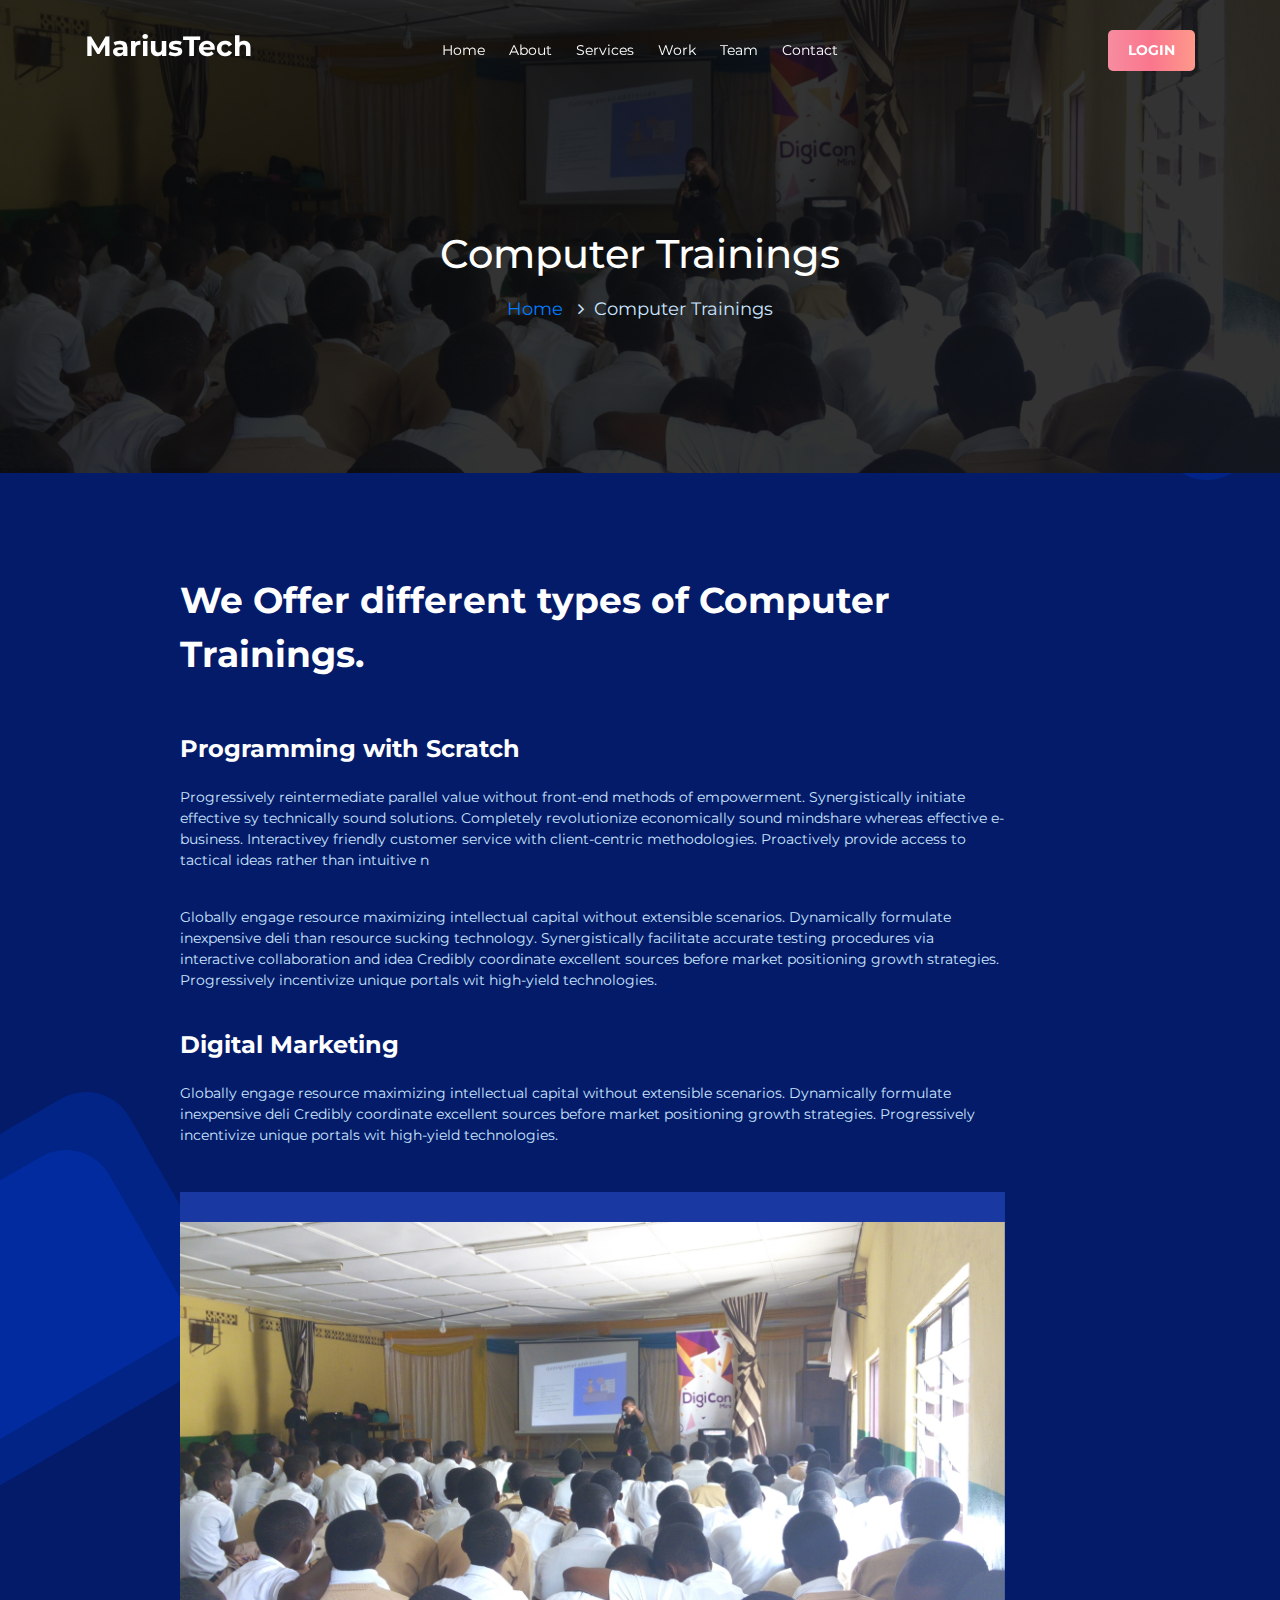
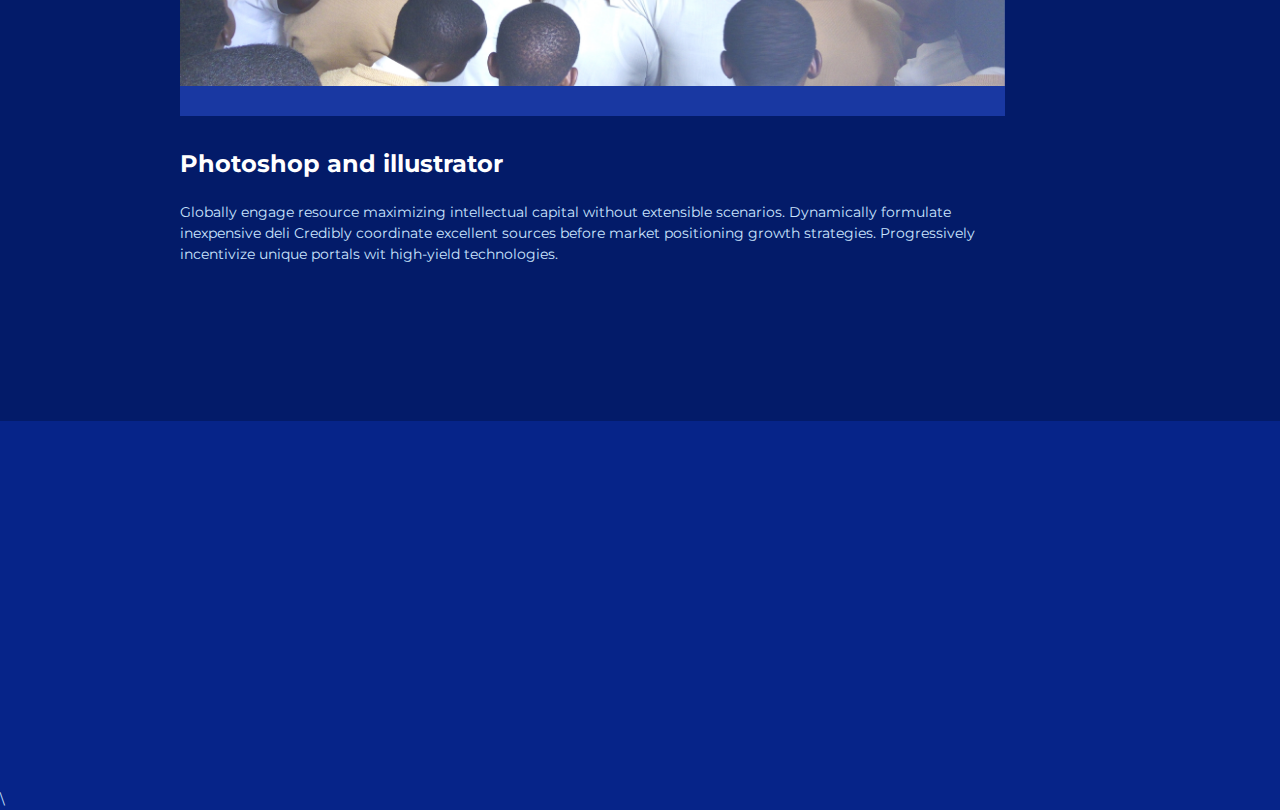
<file: comp-training.html>
<!doctype html>
<html lang="en">
  <head>
    <title>MariusTech</title>
    <!-- Required meta tags -->
    <meta charset="utf-8">
    <meta name="viewport" content="width=device-width, initial-scale=1, shrink-to-fit=no">

    <!-- carousel CSS -->
    <link rel="stylesheet" href="assets/css/owl.carousel.min.css">
    <!--header icon CSS -->
    <link rel="icon" href="assets/img/fabicon.png">
    <!-- animations CSS -->
    <link rel="stylesheet" href="assets/css/animate.min.css">
    <!-- font-awsome CSS -->
    <link rel="stylesheet" href="assets/css/font-awesome.min.css">
    <!-- Bootstrap CSS -->
    <link rel="stylesheet" href="assets/css/bootstrap.min.css">
    <!-- mobile menu CSS -->
    <link rel="stylesheet" href="assets/css/slicknav.min.css">
    <!--css animation-->
    <link rel="stylesheet" href="assets/css/animation.css">
    <!--css animation-->
    <link rel="stylesheet" href="assets/css/material-design-iconic-font.min.css">
    <!-- style CSS -->
    <link rel="stylesheet" href="style.css">
    <!-- responsive CSS -->
    <link rel="stylesheet" href="assets/css/responsive.css">
  </head>
  <body>
    <!--header area start-->
    <div class="header-area wow fadeInDown header-absolate" id="nav" data-0="position:fixed;" data-top-top="position:fixed;top:0;" data-edge-strategy="set">
        <div class="container">
            <div class="row">
                <div class="col-4 d-block d-lg-none">
                    <div class="mobile-menu"></div>
                </div>
                <div class="col-4 col-lg-2">
                    <div class="logo-area">
                        <h3><b>MariusTech</b></h3>
                    </div>
                </div>
                <div class="col-4 col-lg-8 d-none d-lg-block">
                    <div class="main-menu text-center">
                        <nav>
                            <ul id="slick-nav">
                                <li><a class="scroll" href="index.html#home">home</a>
                                  
                                </li>
                                <li><a class="scroll" href="index.html#about">About</a>
                                </li>
                                <li><a class="scroll" href="index.html#Paper" >Services</a></li>
                                <li><a class="scroll" href="index.html#token">Work</a></li>
                                <li><a class="scroll" href="index.html#team">Team</a></li>
                                <li><a class="scroll" href="index.html#contact">Contact</a></li>
                            </ul>
                        </nav>
                    </div>
                </div>
                <div class="col-4 col-lg-2 text-right">
                    <a href="#" class="logibtn gradient-btn">login</a>
                </div>
                
            </div>
        </div>
    </div>
    <!--header area end-->

    <!--welcome area start-->
    <div class="welcome-area bv wow fadeInUp" id="home">
        <div class="container">
            <div class="row">
                <div class="col-12 text-center">
                    <div class="welcome-header">
                        <h1>Computer Trainings</h1>
                        <div class="space-10"></div>
                        <a href="index2.html">home</a> <i class="fa fa-angle-right"></i>Computer Trainings
                    </div>
                </div>
            </div>
        </div>
    </div>
    <!--welcome area end-->

    <!--single blog area start-->
        <div class="community-area section-padding">
            <div class="container">
                <div class="row">
                    <div class="col-12 col-lg-9 offset-1">
                        <div class="space-10"></div>
                        <a href="#" class="single-blog-h1">We Offer different types of Computer Trainings.</a>
                        
                        <div class="space-50"></div>
                        <a href="#" class="single-blog-h4">Programming with Scratch</a>
                        <div class="space-20"></div>
                        <p>Progressively reintermediate parallel value without front-end methods of empowerment. Synergistically initiate effective sy
                        technically sound solutions. Completely revolutionize economically sound mindshare whereas effective e-business. Interactivey
                        friendly customer service with client-centric methodologies. Proactively provide access to tactical ideas rather than intuitive n
                        </p>
                        <div class="space-20"></div>
                        <p>
                        Globally engage resource maximizing intellectual capital without extensible scenarios. Dynamically formulate inexpensive deli
                         than resource sucking technology. Synergistically facilitate accurate testing procedures via interactive collaboration and idea
                        Credibly coordinate excellent sources before market positioning growth strategies. Progressively incentivize unique portals wit
                        high-yield technologies.</p>
                        <div class="space-20"></div>
                        <a href="#" class="single-blog-h4">Digital Marketing</a>
                        <div class="space-20"></div>
                        <p>
                        Globally engage resource maximizing intellectual capital without extensible scenarios. Dynamically formulate inexpensive deli
                        Credibly coordinate excellent sources before market positioning growth strategies. Progressively incentivize unique portals wit
                        high-yield technologies.</p>
                        <div class="space-30"></div>
                        <div class="quite-area owl-carousel">
                            <div >
                                
                                <img src="assets/img/training.jpg" alt="">
                                
                                
                            </div>
                            <div >
                                
                                
                                <img src="assets/img/training.jpg" alt="">
                                
                                
                            </div>
                        </div>
                        <div class="space-30"></div>
                        <a href="#" class="single-blog-h4">Photoshop and illustrator</a>
                        <div class="space-20"></div>
                        <p>
                        Globally engage resource maximizing intellectual capital without extensible scenarios. Dynamically formulate inexpensive deli
                        Credibly coordinate excellent sources before market positioning growth strategies. Progressively incentivize unique portals wit
                        high-yield technologies.</p>
                        <div class="space-50"></div>
       
                    </div>
                </div>
               
              
            </div>
        </div>
        <!--single blog area end-->

    <!--footer area start-->
    <div class="footera-area section-padding wow fadeInDown">
        <div class="container">
            <div class="row">
                <div class="col-12 col-sm-6 col-lg-4">
                    <div class="single-footer">
                        <div class="logo-area footer">
                            <h3><b>MariusTech</b></h3>
                        </div>
                        <div class="space-20"></div>
                        <p>With MariusTech,We make sure you get The difference. You deserve better! </p>
                        <div class="space-10"></div>
                        <p><!-- Link back to Colorlib can't be removed. Template is licensed under CC BY 3.0. -->
Copyright &copy;<script>document.write(new Date().getFullYear());</script> All rights reserved | Powered  with <i class="fa fa-heart-o" aria-hidden="true"></i> by <a href="#" target="_blank">Diddy</a>
<!-- Link back to Colorlib can't be removed. Template is licensed under CC BY 3.0. -->
</p>
                    </div>
                </div>
                <div class="col-12 col-sm-6 col-lg-2">
                    <div class="single-footer">
                        <ul>
                            <li><a href="#">Home</a></li>
                            <li><a href="#Paper">Services</a></li>
                            <li><a href="#">work</a></li>
                            <li><a href="#">Contact</a></li>
                        </ul>
                    </div>
                </div>
                <div class="col-6 col-lg-2">
                    <div class="single-footer">
                        <ul>
                            <li><a href="#">About</a></li>
                            <li><a href="#Paper">Services</a></li>
                        </ul>
                    </div>
                </div>
                <div class="col-12 col-sm-6 col-lg-4">
                    <div class="single-footer">
                        <p>Subscribe to our Newsletter</p>
                        <div class="space-20"></div>
                        <div class="footer-form">
                            <form action="#">
                                <input type="email" placeholder="Email Address">
                                <a href="" class="gradient-btn subscribe">GO</a>
                            </form>
                        </div>
                    </div>
                </div>
            </div>
        </div>
    </div>
    <!--footer area end-->

    <!-- jquery 2.2.4 js-->
    <script src="assets/js/jquery-2.2.4.min.js"></script>
    <!-- popper js-->
    <script src="assets/js/popper.js"></script>
    <!-- carousel js-->
    <script src="assets/js/owl.carousel.min.js"></script>
    <!-- wow js-->
    <script src="assets/js/wow.min.js"></script>
    <!-- bootstrap js-->
    <script src="assets/js/bootstrap.min.js"></script>\
    <!--skroller js-->
    <script src="assets/js/skrollr.min.js"></script>
    <!--mobile menu js-->
    <script src="assets/js/jquery.slicknav.min.js"></script>
    <!--particle s-->
    <script src="assets/js/particles.min.js"></script>
    <!-- main js-->
    <script src="assets/js/main.js"></script>
  </body>
</html>
</file>
<file: style.css>
/*
name:Cryptian, Bitcoin and Cryptocurrency HTML5 Landing Page;
author:uivision;
version:1.0.0;

css list:
===========================
1:base css
===========================
1:header css
===========================
2:welcome css
===========================
3:about css
===========================
4:ico area css
===========================
5:Documentation area css
===========================
6:roadmap area css
===========================
7:team area css
===========================
8:faq area css
===========================
9:team bg area css
===========================
10:distibution area css
===========================
10:apps area css
===========================
11:community area cs
===========================
12:footer area css
===========================
13:mobile menu css
===========================
>homePage version 2 css
----------------------------
        --welcome area v2 css
        -------------------
        --faq v2 area css
        ------------------
        --community v2 area css
        -----------------------
    
==========================
14:blog page css
==========================
15:single-blog page css
==========================
16:comman css

*/

/*===================
     base css
=====================*/

@import url('https://fonts.googleapis.com/css?family=Montserrat:300,300i,400,400i,500,500i,600,600i,700,800');

body{
	background: #062489;
	font-family: 'Montserrat', sans-serif;
	font-size: 14px;
	color: #cbe5ff;
  overflow-x: hidden;

}

h1,
h2,
h3,
h4,
h5,
h6
{
	color: #fff;
	font-family: 'Montserrat', sans-serif;
	text-transform: capitalize;
}

ul{
  margin: 0;
  padding: 0;
  list-style: none;
}

a, a:hover{
  text-decoration: none;
}

input:focus, button:focus, textarea:focus {
  outline: none
}

input, textarea{
  color: #fff;
  text-transform: capitalize;
}

a.gradient-btn:hover:after, 
a.gradient-btn:after,
.single-details a,  
.single-details a:hover, 
.about-area.v2::after, 
.slicknav_nav a:hover, 
.slicknav_nav .slicknav_row, .slicknav_nav a, 
.single-footer li a, 
.single-footer li a:hover,  
.single-community i, 
.single-community i:hover, 
.gradient-btn.apps-btn.apps-btn-2, 
.gradient-btn.apps-btn.apps-btn-2:hover, 
.faq-area .owl-nav div, 
.faq-area .owl-nav div:hover, 
.readmore-btn, 
.readmore-btn i, 
.readmore-btn:hover, 
.single-team-social li a:hover, 
.single-team-social li a:hover i, 
 .single-team-social a i, 
.single-team-social li a, 
.roadmap-area .owl-nav div,   
.roadmap-area .owl-nav div:hover,  
.single-document:hover, 
.single-document:hover .single-document-text span, 
.document-flag img, 
.single-ico a:hover, 
.ico-heading h1 a, 
.ico-heading h1 a:hover, 
.main-menu li ul, 
.header-area, 
.main-menu li:hover ul,  
.main-menu li ul li a:hover, 
a.single-about:hover, 
.header-area.header-absolate.skrollable.skrollable-after,
a.single-about, 
.main-menu li ul li a
 {
  -webkit-transition: all .3s;
  -o-transition: all .3s;
  transition: all .3s;
}

/*===================
     header css
=====================*/

.logo-area img {
  width: 100px;
  margin-top: 7px;
  height: 30px;
}

.header-area {
  padding-top: 30px;
  z-index: 9999999;
  position: relative;
  width: 100%;
}

.header-area.header-absolate.skrollable.skrollable-after {
  padding-top: 15px;
  background: #000D47;
  padding-bottom: 15px;
}

.main-menu li {
  display: inline-block;
  position: relative;
  z-index: 2;
}

.main-menu li.active a{
  color: #FB9A8C;
}

.main-menu li a {
  display: block;
  padding: 10px;
  font-size: 14px;
  color: #fff;
  text-transform: capitalize;
}

.main-menu li ul {
  position: absolute;
  left: 0;
  top: 70px;
  z-index: 999;
  background: #001763;
  border-radius: 5px;
  visibility: hidden;;
  opacity: 1;
}

.main-menu li ul li a {
  width: 150px;
  padding: 10px;
  text-align: left;
  display: block;
  border-radius: 5px;
}

.main-menu li ul li a:hover {
  background: #062489;
  padding-left: 15px;
}

.main-menu li:hover ul {
  opacity: 1;
  visibility: visible;
  top: 52px;
  left: 0;
}

.main-menu li.active ul li a {
  color: #fff;
}

/*===================
     welcome css
=====================*/

#particles-js {
  position: absolute;
  left: 0;
  top: 0;
  width: 100%;
  height: 100%;
}
.welcome-area{
	position: relative;
	z-index: 999999;
  padding-top: 80px;
}

.welcome-text h4 {
  font-size: 18px;
  margin-top: 20px;
  margin-bottom: 50px;
  line-height: 26px;
}

.welcome-text h1 {
  font-size: 43px;
  font-weight: 700;
  line-height: 50px;
}

.welcome-btn {
  margin-right: 10px;
}

.welcome-area::before {
  position: absolute;
  width: 100%;
  height: 161%;
  content: "";
  background: url(assets/img/Group1.png) no-repeat;
  background: ;
  top: -62%;
  left: -29%;
  z-index: -1;
}

.gradient-btn.v2 {
  height: 55px;
  line-height: 36px;
  padding-left: 30px;
  padding-right: 30px;
}

/*===================
     about css
=====================*/

.about-area {
  position: relative;
  z-index: 2;
}

.about-area::after {
  position: absolute;
  content: "";
  height: 140%;
  width: 100%;
  right: -38%;
  bottom: -60%;
  background: url(assets/img/about-bg.png) no-repeat;
  -webkit-transform: rotate(14deg);
  z-index: -1;
}

.single-about-area {
  z-index: 2;
  position: relative;
}

.single-logo-wrapper {
  display: table;
  height: 60px;
  width: 100%;
}

.single-item {
  display: table-cell;
  height: 100%;
  width: 100%;
  vertical-align: middle;
}

.owl-carousel .owl-item .single-item img {
  width: auto;
  display: inline-block;
}

.about-mid-text h1 {
  font-size: 31px;
  text-transform: capitalize;
  font-weight: 700;
  margin: 20px 0;
}

.about-mid-img {
  position: relative;
  left: -18%;
  margin-right: 30px;
  width: 580px;
}

.gradient-btn.about-btn i{
  padding-right: 5px;
  font-size: 16px;
}

.single-about-img img {
  width: 162px;
  height: 110px;
}

.single-about-text h4 {
  font-size: 22px;
  text-transform: capitalize;
  margin: 20px 0;
}

a.single-about {
  color: #cbe5ff;
  display: block;
  padding: 50px 25px;
  background: #1938a2;
  text-align: center;
  -webkit-transform: translateY(0px);
  -ms-transform: translateY(0px);
  transform: translateY(0px);
}

a.single-about:hover {
  background: #122e91;
  -webkit-transform: translateY(-5px);
  -ms-transform: translateY(-5px);
  transform: translateY(-5px);
}

/*===================
ico area css
======================*/

.ico-area {
  background: #031b69;
}


.ico-heading h1 {
  font-size: 36px;
  text-transform: capitalize;
  font-weight: 700;
}

.ico-heading h1 a {
  color: #f9748f;
  text-transform: uppercase;
}

.ico-heading h1 a:hover {
  color: #F6D266;
}

.ico-area h5 {
  font-size: 18px;
  margin-bottom: 10px;
}

.single-ico a {
  color: #f9748f;
  padding-right: 10px;
  font-size: 18px;
}
.single-ico h1 {
  font-size: 36px;
  font-weight: 700;
}

.single-ico h5 {
  font-size: 18px;
}

.single-ico a:hover {
  color: #F6D266;
}

.progress {
  height: 60px;
  border-radius: 50px;
  margin-top: 50px;
  background: #004cff;
  overflow: unset;
}

.progress-d-top {
  position: absolute;
  top: -33%;
  left: 38%;
  width: 0;
  height: 0;
  border-left: 10px solid transparent;
  border-right: 10px solid transparent;
  border-bottom: 20px solid #004cff;
}
.progress-bar.progress-bar-success {
  background: -webkit-linear-gradient(left,#f6d365,#fda085);
  position: relative;
  z-index: 2;
  border-radius: 50px 0px 0 50px;
}

.progress-details {
  position: absolute;
  right: -4%;
  top: 135%;
  height: 45px;
  width: 70px;
  background: #004cff;
  line-height: 47px;
  border-radius: 5px;
  font-weight: 700;
  animation: upDown 2s infinite;
  text-align: center;
}

.ico-area {
  position: relative;
  z-index: 2;
  overflow: hidden;
}

.ico-area:before {
  position: absolute;
  content: "";
  background: url(assets/img/liveShape-bg.svg) no-repeat;
  height: 100%;
  width: 100%;
  left: -30%;
  bottom: -41%;
}

.ico-area:after {
  position: absolute;
  content: "";
  height: 100%;
  width: 100%;
  right: -82%;
  top: -40%;
  background: url(assets/img/liveShape-bg.svg) no-repeat;
  z-index: -1;
}

#days, #minutes, #hours, #seconds {
  font-size: 36px;
  font-weight: 700;
  color: #fff;
}

.custom-progressBar{
  position: relative;
  z-index: 2;
}

.custom-progressBar::before {
  position: absolute;
  content: "\f107";
  font-family: FontAwesome;
  left: 5%;
  bottom: -61%;
  font-size: 30px;
  width: 50px;
  animation: upDown 2s infinite;
  color: red;
  font-weight: 700;
}
.custom-progressBar::after {
  position: absolute;
  content: "\f106";
  font-family: FontAwesome;
  right: 5%;
  bottom: -61%;
  color: red;
  font-size: 30px;
  font-weight: 700;
  animation: upDown 2s infinite;

}

.single-cup {
  margin-left: 6%;
  margin-top: 6%;
}

.single-cup p {
  font-size: 16px;
  text-transform: capitalize;
}

.single-cup.right {
  margin-left: 0;
  margin-right: 6%;
}

/*===================
Documentation area css
======================*/

.single-document-text span {
  font-size: 18px;
  font-weight: 700;
  color: #fff;
}

.heading h1 {
  font-size: 36px;
  font-weight: 700;
}

.single-document:hover .document-flag img {
  -webkit-transform: rotate(5deg);
  -ms-transform: rotate(5deg);
  transform: rotate(5deg);
}

.single-document:hover .single-document-text span {
  color: #FB9A8C;
}

button.single-document-text {
  background: none;
  border: none;
  cursor: pointer;
}

/*===================
roadmap area css
======================*/

.roadmap-area{
	background: #031b69;
  overflow: hidden;
}

.single-roadmap-img img {
  width: 120px;
  height: 120px;
}

.roadmap-text h5 {
  font-size: 18px;
  font-weight: 700;
}

.single-roadmap.road-right .col-5, .single-roadmap.road-right .col-7 {
  padding: 0;
}

.single-roadmap {
  padding: 20px 15px;
}

.single-roadmap.road-left {
  position: relative;
  z-index: 2;
  padding-left: 24%;
}

.single-roadmap.road-left::before {
  position: absolute;
  content: "";
  height: 66.5%;
  width: 1px;
  background: #004cff;
  bottom: 10.5%;
  left: 1%;
  z-index: -1;
}

.single-roadmap.road-left::after {
  position: absolute;
  content: "";
  height: 1px;
  width: 120%;
  background: #004cff;
  top: 23%;
  right: -21%;
  z-index: -1;
}

.single-roadmap.road-right {
  position: relative;
  z-index: 2;
  padding-top: 29%;
  padding-left: 0;
  padding-right: 0;
}

.single-roadmap.road-right::before {
  position: absolute;
  content: "";
  height: 74.5%;
  width: 1px;
  background: #004cff;
  bottom: 0;
  left: 12.5%;
  z-index: -1;
}

.single-roadmap.road-right::after {
  position: absolute;
  content: "";
  height: 1px;
  width: 97.5%;
  background: #004cff;
  bottom: 0;
  right: -10%;
  z-index: -1;
}

.owl-carousel .owl-item .single-roadmap-img img {
  width: auto;
  display: inline-block;
}

.roadmap-area .owl-nav div {
  position: absolute;
  right: 0;
  font-size: 20px;
  color: #fff;
}

.roadmap-area .owl-nav .owl-prev {
  left: auto;
  right: 5%;
}

.roadmap-area .owl-nav div:hover{
  color: #fa758e;
}

.roadmap-area .owl-carousel .owl-stage-outer {
  overflow: visible;
}

/*===================
team area css
======================*/

.single-team-img img {
  border-radius: 35px;
}

.single-team-content h3 {
  font-size: 22px;
  font-weight: 700;
}

.single-team-social li {
  display: inline-block;
}

.single-team-social li a {
  color: #fff;
  font-size: 24px;
  width: 50px;
  height: 50px;
  display: block;
  line-height: 50px;
  background: red;
  margin: 0 5px;
  border-radius: 10px;
  border: 1px solid transparent;
}

.single-team-social li a:hover i {
  padding-left: 10px;
}

.single-team-social li a:hover {
  border-color: #fff;
  background: none !important;
}

.single-team-social li a.ico-1 {
  background: #0077b5;
}

.single-team-social li a.ico-2 {
  background: #E84C88;
}

.single-team-social li a.ico-3 {
  background: #55acee;
}

/*===================
faq area css
======================*/

.faq-list .nav {
  display: -ms-flexbox;
  display: flex;
  -ms-flex-wrap: wrap;
  flex-wrap: wrap;
  padding-left: 0;
  margin-bottom: 0;
  list-style: none;
  display: inline-block;
}

.faq-list li {
  display: inline-block;
}

.faq-list ul li a.active {
  color: #fa758e;
}

.faq-list ul li a {
  display: block;
  margin: 0 10px;
  font-size: 16px;
  text-transform: capitalize;
  color: #fff;
}

.single-faq {
  padding: 35px 20px;
  background: #143dc7;
}

.readmore-btn {
  display: inline-block;
  color: #fa758e;
  text-transform: capitalize;
  font-size: 16px;
}

.readmore-btn i {
  font-size: 19px;
  margin-right: 5px;
}
.readmore-btn:hover {
  color: #fff;
}

.readmore-btn:hover i{
  margin-right: 10px;
}

.faq-area .owl-nav div {
  position: absolute;
  left: auto;
  right: 2%;
  bottom: -16%;
  font-size: 20px;
}

.faq-area .owl-nav .owl-prev {
  right: 5%;
}

.faq-area .owl-nav div:hover{
  color: #fa758e;
}

.single-faq h4 {
  font-size: 22px;
  font-weight: 600;
}

/*===================
team bg area css
======================*/

.team-bg {
  position: relative;
  z-index: 2;
}

.team-bg::after {
  position: absolute;
  content: "";
  height: 100%;
  width: 100%;
  left: 0;
  top: 0;
  background: url(assets/img/bg.png);
      background-attachment: scroll;
  z-index: -1;
  background-attachment: fixed;
}

/*===================
distibution area css
======================*/

.distibution-svg img {
  width: 700px;
}

.distibution-svg.distibution-svg-1 img {
  width: 400px;
}

.distibution-bg {
  position: relative;
  z-index: 2;
  overflow: hidden;
}

.distibution-bg:before {
  position: absolute;
  content: "";
  height: 100%;
  width: 100%;
  top: 0;
  background: url(assets/img/initial-bg.png) no-repeat;
  right: 0;
  left: 0;
  margin: 0 auto;
  z-index: -1;
}

.distibution-bg:after {
  content: "";
  height: 100%;
  width: 100%;
  position: absolute;
  bottom: -33%;
  right: -32%;
  background: url(assets/img/documentaion-bg.png) no-repeat;
  z-index: -1;
}

.distibution-d li {
  font-size: 18px;
  color: #fff;
}

.distibution-d li span {
  font-size: 36px;
  font-weight: 700;
}


.distibution-list-1 {
  padding-top: 10%;
}

.distibution-list-2 {
  padding-top: 13%;
}

.distibution-list-3 {
  padding-top: 4%;
}

.distibution-list-4 {
  padding-top: 13%;
}

.distibution-svg.distibution-svg-2 {
  position: relative;
  z-index: 2;
}

.distibution-d.distibution-d-2 {
  position: absolute;
  left: 93%;
  width: 575px;
  z-index: 999999999;
}

.distibution-list-5 {
  padding-top: 3%;
  padding-right: 2%;
}

.distibution-list-6 {
  padding-top: 27%;
  padding-right: 16%;
}

.distibution-list-7 {
  padding-top: 25%;
  padding-right: 40%;
}

.distibution-list-8 {
  padding-top: 26%;
  padding-right: 58%;
}

/*===================
apps area css
======================*/

.gradient-btn.apps-btn {
  padding: 25px;
}

.gradient-btn.apps-btn i{
  font-size: 20px;
  padding-right: 10px;
}

.gradient-btn.apps-btn {
  padding: 20px 30px;
  text-transform: capitalize;
}

.gradient-btn.apps-btn.apps-btn-2{
  margin-left: 10px;
  background: transparent;
  border: 2px solid #1452e2;
}

.apps-area p{
  font-size: 16px;
  color: #fff;
}

.apps-img img {
  width: 400px;
}

/*===================
community area css
======================*/

.community-area {
  position: relative;
  z-index: 2;
  background: #031b69;
  overflow:hidden;
}

.community-area:before {
  position: absolute;
  content: "";
  height: 100%;
  width: 100%;
  bottom: -40%;
  left: -24%;
  background: url(assets/img/liveShape-bg.svg) no-repeat;
  z-index: -1;
}

.community-area:after {
  content: "";
  position: absolute;
  width: 100%;
  height: 100%;
  top: -31%;
  right: -84%;
  z-index: -1;
  background: url(assets/img/liveShape-bg.svg) no-repeat;
}

.single-community i {
  display: block;
  width: 80px;
  height: 80px;
  color: #fff;
  font-size: 24px;
  background: red;
  text-align: center;
  line-height: 80px;
  margin: 10px;
  float: right;
  border-radius: 50%;
  border: 1px solid transparent;
}

.single-community i:hover{
  background: transparent !important;
  border-color: #fff;
  font-size: 20px;
}

.single-community.mid-social i {
  float: left;
  height: 100px;
  width: 100px;
  line-height: 100px;
  font-size: 30px;
}

.single-community.mid-social i:hover {
  font-size: 25px;
}

.single-community.big-social i:hover{
  font-size: 30px;
}

.single-community.big-social i {
  float: left;
  height: 120px;
  width: 120px;
  line-height: 120px;
  font-size: 40px;
}

.single-community a.google-plus i {
  background: #EA4335;
}

.single-community a.linkedin i {
  background: #0e76a8;
}

.single-community a.dribbble i {
  background: #E84C88;
}

.single-community a.github i {
  background: #171515;
}

.single-community a.behance i {
  background: #B4B4B4;
}

.single-community a.youtube i {
  background: #ff0000;
}

.single-community a.twitter i {
  background: #1da1f2;
}

.single-community a.flickr i {
  background: #F93FA2;
}

/*===================
footer area css
======================*/

.single-footer .logo-area img {
  width: 90px;
}

.single-footer li a {
  color: #fff;
  display: inline-block;
  margin-bottom: 10px;
}

.single-footer input {
  background: none;
  border: none;
  width: 78%;
  padding: 10px;
}

.single-footer .footer-form{
  background: #031b69;
  border-radius: 5px;
}


.footer-form a {
  float: right;
  width: 20%;
}
.single-footer li a:hover {
  padding-left: 5px;
  color: #FB9A8C;
}

/*===================
mobile menu css
======================*/


.slicknav_btn.slicknav_collapsed {
  margin: 0;
  padding: 0;
  background: none;
  width: 100%;
}

.slicknav_icon {
  margin: 0;
}

.slicknav_menu {
  background: none;
}

.slicknav_btn.slicknav_open {
  background: none;
  margin: 0;
  padding: 0;
  width: 100%;
}

.slicknav_nav {
  background: #000D47;
  width: 200px;
  position: absolute;
  left: auto;
  right: auto;
  top: 50px;
  -webkit-border-radius: 6px;
  -moz-border-radius: 6px;
  border-radius: 6px;
}

.slicknav_menu .slicknav_menutxt {
  display: none;
}

.slicknav_nav .slicknav_row, .slicknav_nav a {
  padding: 10px 20px;
  margin: 0;
}

.slicknav_nav a:hover {
  -webkit-border-radius: 6px;
  -moz-border-radius: 6px;
  border-radius: 6px;
  background: #004AFF;
  color: #fff;
  padding-left: 25px;
}

.slicknav_nav .slicknav_row:hover {
  background: #004AFF;
}
.slicknav_nav .slicknav_item a, .slicknav_nav .slicknav_parent-link a {
  text-transform: capitalize;
}

/*==========================================================================
homePage version 2 css
===========================================================================*/

/*===================
welcome area v2 css
======================*/

.welcome-area.v2 {
  padding: 90px 0;
      padding-top: 90px;
  padding-top: 160px;
}

.v2.welcome-progress {
  background: #001763;
  padding: 50px 30px;
  border-radius: 10px;
  box-shadow: 0 0 45px #0324af;
}

.progress.v2 {
  margin: 10px 0;
  height: 30px;
  background: #062489;
}

.v2.welcome-progress a.gradient-btn {
  width: 100%;
  padding: 15px 0px;
}

.progress.v2 .progress-bar {
  border-radius: 50px;
  background: -webkit-linear-gradient(top,#00bbf9,#005eea);
  position: relative;
  z-index: 2;
}

.progress.v2 .progress-bar:after {
  position: absolute;
  content: "";
  height: 50px;
  width: 50px;
  background: -webkit-linear-gradient(top,#00bbf9,#005eea);
  right: 0;
  border-radius: 50px;
}

.v2.welcome-progress h4 {
  font-size: 18px;
  font-weight: 700;
  margin-bottom: 15px;
}
.single-prgress-w p {
  font-size: 18px;
  font-weight: 700;
  color: #fff;
  text-transform: capitalize;
}

.single-prgress-b p {
  font-weight: 700;
  margin-top: 10px;

}

.v2.welcome-progress .progress-time h5 {
  font-size: 14px;
  text-align: center;
}

.v2.welcome-progress #days, .v2.welcome-progress #minutes, .v2.welcome-progress #hours, .v2.welcome-progress #seconds {
  font-size: 30px;
  margin: 13px 0;
  display: block;
  height: 70px;
  width: 70px;
  border-radius: 50px;
  line-height: 70px;
  text-align: center;
}

.v2.welcome-progress #days{
  background: -webkit-linear-gradient(#00c0fa, #005dea);
  background: -o-linear-gradient(#00c0fa, #005dea);
  background: linear-gradient(#00c0fa, #005dea);
}

.v2.welcome-progress #minutes{
  background: -webkit-linear-gradient(#3ce6bc, #72afd3);
  background: -o-linear-gradient(#3ce6bc, #72afd3);
  background: linear-gradient(#3ce6bc, #72afd3);
}

.v2.welcome-progress #hours{
  background: -webkit-linear-gradient(#d8c3fc, #91c5fc);
  background: -o-linear-gradient(#d8c3fc, #91c5fc);
  background: linear-gradient(#d8c3fc, #91c5fc);
}

.v2.welcome-progress #seconds{
  background: -webkit-linear-gradient(#43b2f5, #19d7e4);
  background: -o-linear-gradient(#43b2f5, #19d7e4);
  background: linear-gradient(#43b2f5, #19d7e4);
}

/*===================
token area v2 css
======================*/

.about-area.v2::after {
  right: -28%;
  bottom: 22%;
  -webkit-transform: rotate(0deg);
  -ms-transform: rotate(0deg);
  transform: rotate(0deg);
}

/*===================
distibution area v2 css
======================*/

.distibution-bg.v2::after {
  bottom: 0%;
  right: -29%;
}


/*===================
faq v2 area css
======================*/

.faq-area.v2 .card-header:first-child {
  border-radius: none !important;
  border-radius: none;
  background: #031b6f;
  padding: 5px;
    padding-left: 5px;
  padding-left: 30px;
}

.faq-area.v2 .card {
  border: none;
  background: #143dc7;
  margin-bottom: 20px;
}

.faq-area.v2 .btn.btn-link {
  color: #fff;
  font-weight: 400;
  font-size: 18px;
  text-decoration: none;
  display: block;
  width: 100%;
  text-align: left;
  cursor: pointer;
}

.btn.btn-link{
  position: relative;
  z-index: 2;
}

.btn.btn-link::after {
  position: absolute;
  left: -3%;
  content: "+";
  height: 100%;
  width: 30px;
  text-align: center;
  top: 0;
  line-height: 35px;
  animation: upDown 2s infinite;
  font-size: 20px;
}

[aria-expanded="true"].btn.btn-link::after {
  content: "-";
}

/*===================
community v2 area css
======================*/

.community-area.v2 .single-community li{
  display: inline-block;
}

.contact-form input, .contact-form textarea {
  width: 100%;
  background: none;
  border: 1px solid #163fcb;
  padding: 15px;
  text-transform: capitalize;
  border-radius: 5px;
}

.single-details small {
  font-size: 12px;
  text-transform: uppercase;
  color: #fff;
}

.single-details a{
  font-size: 24px;
  text-transform: capitalize;
  color: #fff;
}

.single-details a:hover {
  color: #FE978B;
  padding-left: 10px;
}

.community-area.v2::after {
  top: -14%;
  right: -73%;
}

.community-area.v2::before {
  bottom: -63%;
  left: -17%;
}

.single-footer .footer-form.v2{
  background: #062489;
}
/*==========================
blog page css
==========================*/
.welcome-header{
  padding: 150px 0;
  font-size: 18px;
  text-transform: capitalize;
  
}
.welcome-header a{
  -webkit-transition: all .3s;
  -o-transition: all 3s;
  transition: all .3s;
}
.welcome-header a:hover{
  color: #fff;
  -webkit-transition: all .3s;
  -o-transition: all 3s;
  transition: all .3s;
}
.welcome-header i {
  padding: 0 10px;
}
.welcome-area.bv{
  background: url(assets/img/training.jpg) no-repeat;
  background-size: cover;
  background-position: center;
  position: relative;
  z-index: 2;
}
.welcome-area.bv:after{
  position: absolute;
  height: 100%;
  width: 100%;
  content: "";
  background: #000;
  opacity: .8;
  left: 0;
  top: 0;
  z-index: -1;
}
.single-blog-image {
  background: ;
  background-position: center !important;
  background-size: cover !important;
  height: 300px;
  border-radius: 10px 10px 0 0;

}
.blog-bg-1 {
  background: url(assets/img/training.jpg);
}
.blog-bg-2 {
  background: url(assets/img/graphic.jpg);
}
.blog-bg-3 {
  background: url(assets/img/net.jpg);
}
.blog-bg-4 {
  background: url(assets/img/blog-blog-4.jpg);
}
.blog-bg-5 {
  background: url(assets/img/maintenance.jpg);
}
.blog-bg-6 {
  background: url(assets/img/blog-blog-6.jpg);
}
.blog-bg-7 {
  background: url(assets/img/blog-blog-7.jpg);
}
.blog-bg-8 {
  background: url(assets/img/blog-blog-8.jpg);
}
.blog-bg-9 {
  background: url(assets/img/blog-blog-4.jpg);
}

.single-blog-text a {
  color: #fff;
  font-size: 17px;
  -webkit-transition: all .3s;
  -o-transition: all 3s;
  transition: all .3s;
}
.single-blog-text a:hover {
  color: #F78A89;
  -webkit-transition: all .3s;
  -o-transition: all 3s;
  transition: all .3s;
}
.single-blog-text {
  padding: 20px;
  margin-bottom: 30px;
  box-shadow: 0 0 2px #f2f2f2;
  border-radius: 0 0 10px 10px;
}
.single-blog{
  border-radius: 10px;
}

/*==========================
single-blog page css
==========================*/

a.single-blog-top:hover {
  color: #f38417;
}
.single-blog-h1 {
  font-size: 36px;

}
.single-blog-h4{
  font-size: 24px;
}

.single-blog-h1, .single-blog-h4{
  color: #fff;
  font-weight: 700;
}
.quite-area {
  background: #1938a2;
  padding: 30px 0;
}
.quite-text {
  width: 50%;
  margin: 0 auto;
  text-align: center;
}
.quite-text i {
  font-size: 30px;
  color: #fff;
}

.single-blog-social li {
  display: inline-block;
}
.single-blog-social li a {
  display: block;
  color: #676767;
  background: #f8f8f8;
  font-size: ;
  text-transform: capitalize;
  height: 40px;
  width: 91px;
  text-align: center;
  line-height: 40px;
  margin-right: 8px;
  border-radius: 10px;
  border: 1px solid transparent;
  -webkit-transition: all .3s;
  -o-transition: all 3s;
  transition: all .3s;
}
.single-blog-social li a:hover{
  border-color: #f8f8f8;
  background: transparent;
  -webkit-transition: all .3s;
  -o-transition: all 3s;
  transition: all .3s;
}
.single-blog-social a.blog-234 {
  background: #22233b;
  color: #fff;
}
.single-blog-social a.blog-234:hover {
  background: #fff;
  color: #22233b;
}
.single-blog-social a.facebook-b {
  background: #3B5998;
  color: #fff;
}
.single-blog-social a.facebook-b:hover {
  background: transparent;
  color: #3B5998;
}
.single-blog-social a.camera-b {
  background: #c32aa3;
  color: #fff;
}
.single-blog-social a.camera-b:hover {
  background: transparent;
  color: #c32aa3;
}
.single-blog-social a.twitter-b {
  background: #1da1f2;
  color: #fff;
}
.single-blog-social a.twitter-b:hover {
  background: transparent;
  color: #1da1f2;
}

.comment-img {
  width: 25%;
  text-align: center;
  float: left;
}

.comment-img img{
  height: 100px;
  width: 100px;
  border-radius: 50%;
}
.comment-text-form {
  width: 75%;
  float: left;
}
.comment-text-form input {
  width: 70%;
  border: none;
  padding: 10px 20px;
  border-radius: 5px;
  background: #062489;
  color: #fff;
  border: 1px solid #163fcb;
}

.comment-text-form a.custom-btn {
  width: 25%;
  text-align: center;
  float: right;
}
.single-comment {
  height: 250px;
  padding: 20px;
  box-shadow: 0 0 2px #f2f2f2;
}
.single-blog-area a.gradient-btn {
  margin-left: 20px;
}
.single-blog-area a{
  color: #fff;
  -webkit-transition: all .3s;
  -o-transition: all 3s;
  transition: all .3s;
}
.single-blog-area a:hover{
  color: #787877;
  -webkit-transition: all .3s;
  -o-transition: all 3s;
  transition: all .3s;
}

.single-blog-contact input {
  width: 48%;
  border-radius: 10px;
}

.single-blog-contact input:nth-child(2) {
  margin-left: 20px;
  float: right;
}

.single-blog-contact input, 
.single-blog-contact textarea{
  border: 1px solid #163fcb;
  padding: 10px;
  padding-left: 20px;
  text-transform: capitalize;
  color: #fff;
  background:#062489;
}

.single-blog-contact textarea{
  width: 100%;
}

.single-blog-area small span {
  padding-left: 50px;
}

small{
  font-size: 14px;
}


/*===================
comman css
======================*/

.section-padding{
  padding: 90px 0;
}

.space-10{
  height: 10px;
}

.space-20{
  height: 20px;
}

.space-30{
  height: 30px;
}

.space-40{
  height: 40px;
}
.space-50{
  height: 50px;
}

.space-60{
  height: 60px;
}

.space-70{
  height: 70px;
}

.space-80{
  height: 80px;
}

.space-90{
  height: 90px;
}

.space-100{
  height: 100px;
}

.mr-20{
  margin-right:20px;
}

a.gradient-btn {
  display: inline-block;
  color: #fff;
  text-transform: uppercase;
  font-weight: 700;
  background: -webkit-linear-gradient(right,#fe998b,#fa768d,#f78ca0);
  padding: 10px 20px;
  border-radius: 5px;
  position: relative;
  z-index: 2;
  text-align: center;
    
}

a.gradient-btn:after {
  position: absolute;
  left: 0;
  top: 0;
  content: "";
  background: -webkit-linear-gradient(right,#072487,#fa768d,#fe998b);
  height: 100%;
  width: 100%;
  z-index: -1;
  border-radius: 5px;
  opacity: 0;

}

a.gradient-btn:hover:after{
  opacity: 1;
}

.heading h5 {
  font-size: 16px;
  text-transform: uppercase;
}

.about-mid-img img, 
.document-flag img, 
.single-team-img img,
.welcome-img img{
  height: 100%;
  width: 100%;
}

::-webkit-input-placeholder{color:#fff}
:-ms-input-placeholder{color:#fff}
::-ms-input-placeholder{color:#fff}
::placeholder{color:#fff}

/*===================================== end =================================*/
</file>
<file: assets/css/responsive.css>
/*Name:ICOCyption html5 tamplate*/


/*
================+/+/+/+/+/+/+/+/+/=================
                    medium
================+/+/+/+/+/+/+/+/+/=================
*/

@media only screen and (min-width: 992px) and (max-width: 1200px) {

    .gradient-btn.apps-btn i {
        font-size: 12px;
        padding-right: 5px;
    }
    .main-menu li a {
        font-size: 11px;
    }
    .welcome-text h1 {
        font-size: 24px;
    }
    a.gradient-btn {
        font-size: 10px;
    }
    .about-mid-text h1 {
        font-size: 24px;
    }
    .ico-heading h1 {
        font-size: 28px;
    }
    .progress {
        height: 40px;
    }
    .heading h1 {
        font-size: 24px;
    }
    .single-team-social li a {
        font-size: 22px;
        width: 45px;
        height: 45px;
        line-height: 45px;
        margin: 0 5px;
    }
    .logo-area img {
        width: 90px;
        height: 25px;
    }
    .custom-progressBar::before {
        bottom: -80%;
        font-size: 24px;
    }
    .custom-progressBar::after {
        bottom: -80%;
        font-size: 24px;
    }
    .about-mid-img {
        width: 500px;
    }
    .v2.welcome-progress #days, .v2.welcome-progress #minutes, .v2.welcome-progress #hours, .v2.welcome-progress #seconds {
        font-size: 20px;
        margin: 13px 0;
        display: block;
        height: 50px;
        width: 50px;
        border-radius: 50px;
        line-height: 50px;
        text-align: center;
    }
    .distibution-list-1 {
        padding-top: 12%;
    }
    .distibution-list-2 {
        padding-top: 16%;
    }
    .distibution-list-3 {
        padding-top: 4%;
    }
    .distibution-list-4 {
        padding-top: 16%;
    }
    .single-roadmap.road-left::before {
        height: 69%;
    }
    .single-roadmap.road-left::after {
        width: 125%;
        top: 20.5%;
        right: -26%;
    }
    .single-roadmap.road-right::before {
        height: 91.5%;
        bottom: -19%;
        left: 15%;
    }
    .single-roadmap.road-right::after {
        width: 96.5%;
        bottom: -19%;
        right: -11.7%;
    }
    a.gradient-btn {
        padding: 13px;
    }
    .single-blog-social li a {
        margin-bottom: 20px;
    }
}

/*
================+/+/+/+/+/+/+/+/+/=================
                     tab
================+/+/+/+/+/+/+/+/+/=================
*/

@media only screen and (min-width: 768px) and (max-width: 991px) {

    a.single-about {
        width: 400px;
        margin: 0 auto;
    }
    .welcome-right {
        text-align: center;
        padding: 50px 0;
    }
    .slicknav_menu {
        padding-top: 15px;
    }
    .distibution-list-1 {
        padding-top: 20%;
    }
    .distibution-list-2 {
        padding-top: 31%;
    }
    .distibution-list-3 {
        padding-top: 11%;
    }
    .distibution-list-4 {
        padding-top: 29%;
    }
    .distibution-list-5 {
        padding-top: 0%;
        padding-right: 38%;
    }
    .distibution-list-6 {
        padding-top: 14%;
        padding-right: 46%;
    }
    .distibution-list-7 {
        padding-top: 13%;
        padding-right: 59%;
    }
    .distibution-list-8 {
        padding-top: 13%;
        padding-right: 70%;
    }
    .distibution-d.item-1 {
        padding-left: 50px;
    }
}

/*
================+/+/+/+/+/+/+/+/+/=================
                    Mobile menu
================+/+/+/+/+/+/+/+/+/=================
*/

@media only screen and (max-width: 991px) {
    
    .welcome-text h1 {
        font-size: 22px;
        font-weight: 700;
        line-height: 30px;
    }
    .welcome-text h4 {
        font-size: 13px;
    }
    .gradient-btn.v2 {
        margin-bottom: 20px;
    }
    .gradient-btn.welcome-btn {
        margin-bottom: 10px;
    }
    .abour-area {
        text-align: center;
    }
    a.single-about {
        margin-bottom: 30px;
    }
    .single-document {
        margin-bottom: 30px;
    }
    .single-team {
    	margin-bottom: 50px;
    }
    .apps-area {
        text-align: center;
    }
    .apps-area .heading {
        margin: 50px 0;
    }
    body {
        overflow-x: hidden;
    }
    .welcome-area::before {
        display: none;
    }
    .about-mid-img {
        width: 400px;
    }
    .about-mid-text h1 {
        font-size: 22px;
    }
    .custom-progressBar::before, 
    .custom-progressBar::after {
        font-size: 24px;
    }
    .single-cup {
        margin-top: 8%;
    }
    .progress-details {
        right: -6%;
    }
    .progress {
        height: 50px;
    }
    .heading h1 {
        font-size: 28px;
    }
    .single-team-content h3 {
        font-size: 20px;
    }
    .single-team-content h6 {
        font-size: 12px;
    }
    .ico-heading h1 {
        font-size: 24px;
    }
    .welcome-area.v2 .offset-1{
        margin: 0;
    }
    .v2.welcome-progress {
        width: 440px;
        margin: 0 auto;
            margin-top: 0px;
        margin-top: 40px;
    }
    .demoOne-details, .demo-details.demoTwo {
        width: 330px;
        margin: 0 auto;
    }
    .contact-details {
        text-align: center;
        margin-top: 60px;
    }
    .community-area.v2 .single-community i {
        width: 60px;
        height: 60px;
        font-size: 18px;
        line-height: 60px;
    }
    .distibution-d li span {
        font-size: 28px;
        font-weight: 700;
    }
    .distibution-d li {
        font-size: 12px;
        color: #fff;
    }
    .distibution-svg img {
        width: 400px;
    }
    .single-roadmap.road-left::before {
        height: 68.5%;
        bottom: 11%;
        left: 1%;
    }
    .single-roadmap.road-left::after {
        width: 121.5%;
        top: 20.5%;
        right: -22.5%;
    }
    .single-roadmap.road-right::before {
        height: 87.8%;
        bottom: -14%;
        left: 13.2%;
    }
    .single-roadmap.road-right::after {
        width: 96.5%;
        bottom: -14%;
        right: -10%;
    }
    .gradient-btn.apps-btn i {
        font-size: 12px;
        padding-right: 5px;
    }
    .gradient-btn.apps-btn{
        font-size: 12px;
        margin-bottom: 40px;
    }
    .apps-img img {
        width: 300px;
    }
    .apps-area .offset-1 {
        margin-left: 0;
    }
    .welcome-img {
        width: 100%;
    }
    .logo-area {
        text-align: center;
    }
    .community-area.v2 .offset-2{
        margin: 0;
    }
    .logo-area.footer {
        text-align: unset;
    }
    .apps-area.section-padding{
        padding-top: 0;
    }
    .single-blog-social li a {
        margin-bottom: 20px;
    }
    .single-blog-area.section-padding{
        padding-bottom: 0;
    }
}



/*
================+/+/+/+/+/+/+/+/+/=================
                    Mobile
================+/+/+/+/+/+/+/+/+/=================
*/

@media only screen and (min-width: 0px) and (max-width: 767px) {

    .heading h1 {
        font-size: 18px;
    }
    .logo-area img {
        width: 80px;
        height: 25px;
    }
    a.gradient-btn {
        font-size: 6px;
    }
    .welcome-text h1 {
        font-size: 14px;
        line-height: 20px;
    }
    .welcome-text h4 {
        font-size: 12px;
        margin-top: 20px;
        margin-bottom: 25px;
        line-height: 16px;
    }
    .about-mid-text h1 {
        font-size: 16px;
    }
    .gradient-btn.about-btn i {
        font-size: 8px;
    }
    .single-team {
        margin-bottom: 40px;
    }
    .progress {
        height: 30px;
    }
    .about-mid-img {
        position: relative;
        left: 0;
        margin-right: 0;
        margin-bottom: 40px;
    }
    .about-area {
        text-align: center;
    }
    .readmore-btn {
        font-size: 13px;
    }
    .readmore-btn i {
        font-size: 13px;
        padding-right: 0;
    }
    a.single-about {
        width: 100%;
        margin: 0 auto;
            margin-bottom: 40px;
        padding: 20px;
    }
    .single-about-img img {
        width: 110px;
        height: 70px;
    }
    .single-about-text h4 {
        font-size: 14px;
    }
    a.single-about {
        font-size: 11px;
    }
    .welcome-text h1 {
        font-size: 18px;
        line-height: 22px;
    }
    a.gradient-btn {
        font-size: 6px;
        padding: 10px 5px;
    }
    .about-mid-img {
        width: 260px;
        top: -17%;
        margin: auto;
            margin-bottom: auto;
        margin-bottom: 30px;
    }
    #days, 
    #minutes, 
    #hours, 
    #seconds {
        font-size: 28px;
    }
    .single-ico h5 {
        font-size: 10px;
    }
    .custom-progressBar::before, .custom-progressBar::after {
        font-size: 16px;
        bottom: -65%;
    }
    .single-cup p {
        font-size: 12px;
    }
    .progress-details {
        top: 150%;
        line-height: 33px;
        height: 30px;
    }
    .faq-list ul li a {
        font-size: 10px;
        margin: 0 5px;
    }
    .single-faq h4, .faq-area .owl-nav div  {
        font-size: 13px;
    }
    .single-faq p{
        font-size: 12px;
    }
    .faq-area .owl-nav .owl-prev {
        right: 10%;
    }
    .faq-area .owl-nav .owl-prev:hover {
        right: 11%;
    }
    .single-community.big-social i {
        height: 90px;
        width: 90px;
        line-height: 90px;
        font-size: 30px;
    }
    .single-community.big-social i:hover {
        font-size: 25px;
    }
    .single-community.mid-social i {
        height: 70px;
        width: 70px;
        line-height: 70px;
        font-size: 25px;
    }
    .single-community.mid-social i:hover {
        font-size: 20px;
    }
    .single-community a.flickr i {
        background: #F93FA2;
    }
    .single-community i:hover {
        background: transparent !important;
        border-color: #fff;
        font-size: 20px;
        transition: all .3s;
    }
    .single-community i {
        width: 50px;
        height: 50px;
        font-size: 20px;
        line-height: 50px;
    }
    .single-community i:hover {
        font-size: 16px;
    }
    .community-area::before {
        width: 150%;
    }
    .ico-area::before {
        width: 150%;
    }
    .ico-heading h1 {
        font-size: 22px;
    }
    .single-details a {
        font-size: 18px;
    }
    .welcome-area .offset-1{
        margin: 0;
    }
    .contact-form input, .contact-form textarea {
        padding: 10px;
    }
    .distibution-d li span {
        font-size: 16px;
    }
    .distibution-d li{
        font-size: 9px;
    }
    .distibution-d.item-1 {
        padding-left: 24%;
    }
    .distibution-list-1 {
        padding-top: 23%;
    }
    .distibution-list-2 {
        padding-top: 29%;
    }
    .distibution-list-3 {
        padding-top: 10%;
    }
    .distibution-list-4 {
        padding-top: 26%;
    }
    .distibution-list-5 {
        padding-top: 1%;
        padding-right: 56%;
    }
    .distibution-list-6 {
        padding-top: 7%;
        padding-right: 60%;
    }
    .distibution-list-7 {
        padding-top: 8%;
        padding-right: 69%;
    }
    .distibution-list-8 {
        padding-top: 8%;
        padding-right: 75%;
    }
    .single-roadmap.road-left::before, 
    .single-roadmap.road-left::after, 
    .single-roadmap.road-right::before, 
    .single-roadmap.road-right::after {
    display: none;
    }
    .owl-carousel .owl-item .single-roadmap-img img {
        width: 100px;
        height: 100px;
    }
    .single-roadmap.road-left {
        padding-left: 0;
    }
    .roadmap-area .owl-nav div {
        font-size: 14px;
    }
    .roadmap-item {
        padding: 30px;
    }

    .heading h5 {
        font-size: 13px;
        text-transform: uppercase;
    }
    .apps-area p {
        font-size: 10px;
    }
    .gradient-btn.v2 {
        height: 30px;
        line-height: 30px;
        margin-bottom: 10px;
        padding: 0 15px;
    }
    .apps-img img {
        width: 200px;
    }
    .welcome-right {
        text-align: center;
        padding: 50px 0;
    }
    .single-footer li a {
        font-size: 14px;
    }
    .single-cup {
        margin-top: 15%;
    }
    .progress-details {
        right: -16%;
    }
    .roadmap-text {
        font-size: 12px;
    }
    .roadmap-text h5{
        font-size: 14px;
    }
    .welcome-area.v2 {
        padding-top: 100px;
    }
    .faq-area .col-12.offset-1, .community-area .col-lg-5.offset-2{
        margin: 0;
    }
    .gradient-btn.apps-btn.apps-btn-2 {
        margin-left: 0;
    }
    .gradient-btn.subscribe {
        padding: 13px;
        font-size: 10px;
    }
    .v2.welcome-progress {
        width: 100%;
    }
    .v2.welcome-progress h4 {
        font-size: 14px;
    }
    .v2.welcome-progress .progress-time h5 {
        font-size: 10px;
        text-align: unset;
    }
    .v2.welcome-progress #days, 
    .v2.welcome-progress #minutes, 
    .v2.welcome-progress #hours, 
    .v2.welcome-progress #seconds {
        font-size: 16px;
        height: 40px;
        width: 40px;
        line-height: 42px;
        margin-bottom: 10px;
    }
    .single-prgress-w p {
        font-size: 12px;
    }
    .progress.v2 {
        height: 20px;
    }
    .progress.v2 .progress-bar::after {
        height: 40px;
        width: 40px;
    }
    .single-prgress-b p {
        font-size: 11px;
    }
    .faq-area.v2 .container{
        max-width: 100%;
        padding: 0;
    }
    .progress-time .col {
        padding: 0;
    }
    .apps-area {
        padding-top: 0;
    }
    .faq-area .col-12 {
        padding: 0;
    }
    .distibution-svg.distibution-svg-1 img {
        width: 160px;
        height: 260px;
    }
    .distibution-svg img {
        width: 230px;
    }
    .distibution-d.distibution-d-2 {
        position: absolute;
        left: -30%;
        width: 575px;
        z-index: 999999999;
    }
    .faq-area.v2 .btn.btn-link {
        font-size: 12px;
    }
    .btn.btn-link::after {
        left: -5%;
        top: -12%;
    }
    .card-body p {
        font-size: 12px;
    }
    .single-blog-area .offset-1{
        margin: 0;
    }
    .quite-text h4{
        font-size: 14px;
    }
    .single-blog-social {
        text-align: center;
    }
    
    .single-blog-contact input:nth-child(2) {
        margin-left:0;
    }
    
    .comment-text-form a.gradient-btn {
        font-size: 8px;
        padding: 16px 12px;
    }
    .comment-text-form input {
        width: 62%;
        padding: 9px;
    }

    .comment-text-form {
        text-align: center;
    }

    .comment-img {
        width: 100%;
    }
    .single-comment {
        height: 500px;
    }
    .blog-comment p{
        font-size: 14px;
    }
    .comment-text-form {
        width: 100%;
    }
    .single-blog-contact input {
        width: 100%;
        margin-bottom: 20px;
    }
}

/*
================+/+/+/+/+/+/+/+/+/=================
                    wid device
================+/+/+/+/+/+/+/+/+/=================
*/

@media only screen and (min-width: 480px) and (max-width: 767px) {

    .single-footer input {
        width:70%;
    }
    a.gradient-btn {
        padding: 10px 20px;
        font-size: 10px;
    }
    .faq-area .owl-nav .owl-prev {
        right: 7%;
    }
    .faq-area .owl-nav .owl-prev:hover {
        right: 8%;
    }
    .single-ico h5 {
        font-size: 13px;
    }
    .v2.welcome-progress {
        width:100%;
        margin:0 auto;
    }
    a.single-about {
        width: 100%;
        font-size: 14px;
        padding: 40px 60px;
    }
    .single-about-text h4 {
        font-size: 18px;
    }
    .welcome-text h1 {
        font-size: 24px;
        line-height: 36px;
    }
    .welcome-text h4 {
        font-size: 13px;
        margin-bottom: 35px;
        line-height: 20px;
    }
    .logo-area img {
        width: 90px;
        height: 30px;
    }
    .slicknav_menu {
        padding-top: 8px;
    }
    .gradient-btn.v2 {
        height: 40px;
        line-height: 40px;
    }
    .about-mid-img {
        width: 100%;
        top: 0%;
        margin-bottom: 80px;
    }
    .heading h5 {
        font-size: 16px;
    }
    .heading h1 {
        font-size: 20px;
    }
    .about-mid-text h1 {
        font-size: 20px;
    }
    .gradient-btn.about-btn i {
        font-size: 13px;
    }
    .single-about-img img {
        width: 130px;
        height: 90px;
    }
    .single-team {
        width: 350px;
        margin: 0 auto;
        margin-bottom: 40px;
    }
    .apps-area p {
        font-size: 15px;
    }
    .apps-img img {
        width: 400px;
        margin-top: 50px;
    }
    .faq-list ul li a {
        font-size: 14px;
        margin: 0 10px
    }
    a.gradient-btn {
        padding: 10px;
    }
    .gradient-btn.apps-btn.apps-btn-2 {
        margin-left: 10px;
    }
    .v2.welcome-progress #days, .v2.welcome-progress #minutes, .v2.welcome-progress #hours, .v2.welcome-progress #seconds {
        margin: 0 auto;
        font-size: 30px;
        display: block;
        height: 70px;
        width: 70px;
        border-radius: 50px;
        line-height: 70px;
        text-align: center;

    }
    .v2.welcome-progress .progress-time h5 {
        font-size: 14px;
        text-align: center;
        margin-top: 10px;
    }
    .distibution-svg.distibution-svg-1 img {
        width: 300px;
        height: 310px;
    }
    .distibution-svg img {
        width: 400px;
    }
    .distibution-d.distibution-d-2 {
        left: 93%;
    }
    .distibution-d li {
        font-size: 12px;
    }
    .distibution-list-5 {
        padding-top: 1%;
        padding-right: 47%;
    }
    .distibution-list-6 {
        padding-top: 17%;
        padding-right: 54%;
    }
    .distibution-list-7 {
        padding-top: 16%;
        padding-right: 68%;
    }
    .distibution-list-8 {
        padding-top: 17%;
        padding-right: 78%;
    }
    .btn.btn-link::after {
        left: -2%;
    }
    .progress-details {
        right: -9%;
    }
    .gradient-btn.apps-btn.apps-btn-2 {
        margin-left: 10px;
    }
    .single-comment {
        height: 400px;
    }
}

/*=========================================================================
                                The end
==========================================================================*/
</file>
<file: assets/css/animation.css>
/*! * Animate.css - Copyright (c) 2017 Daniel Eden */
.animated{animation-duration:1s;animation-fill-mode:both}.animated.infinite{animation-iteration-count:infinite}.animated.hinge{animation-duration:2s}.animated.bounceIn,.animated.bounceOut,.animated.flipOutX,.animated.flipOutY{animation-duration:.75s}@keyframes bounce{20%,53%,80%,from,to{animation-timing-function:cubic-bezier(.215,.61,.355,1);transform:translate3d(0,0,0)}40%,43%{animation-timing-function:cubic-bezier(.755,.050,.855,.060);transform:translate3d(0,-30px,0)}70%{animation-timing-function:cubic-bezier(.755,.050,.855,.060);transform:translate3d(0,-15px,0)}90%{transform:translate3d(0,-4px,0)}}.bounce{animation-name:bounce;transform-origin:center bottom}@keyframes flash{50%,from,to{opacity:1}25%,75%{opacity:0}}.flash{animation-name:flash}@keyframes pulse{from,to{transform:scale3d(1,1,1)}50%{transform:scale3d(1.05,1.05,1.05)}}.pulse{animation-name:pulse}@keyframes rubberBand{from,to{transform:scale3d(1,1,1)}30%{transform:scale3d(1.25,.75,1)}40%{transform:scale3d(.75,1.25,1)}50%{transform:scale3d(1.15,.85,1)}65%{transform:scale3d(.95,1.05,1)}75%{transform:scale3d(1.05,.95,1)}}.rubberBand{animation-name:rubberBand}@keyframes shake{from,to{transform:translate3d(0,0,0)}10%,30%,50%,70%,90%{transform:translate3d(-10px,0,0)}20%,40%,60%,80%{transform:translate3d(10px,0,0)}}.shake{animation-name:shake}@keyframes headShake{0%{transform:translateX(0)}6.5%{transform:translateX(-6px) rotateY(-9deg)}18.5%{transform:translateX(5px) rotateY(7deg)}31.5%{transform:translateX(-3px) rotateY(-5deg)}43.5%{transform:translateX(2px) rotateY(3deg)}50%{transform:translateX(0)}}.headShake{animation-timing-function:ease-in-out;animation-name:headShake}@keyframes swing{20%{transform:rotate3d(0,0,1,15deg)}40%{transform:rotate3d(0,0,1,-10deg)}60%{transform:rotate3d(0,0,1,5deg)}80%{transform:rotate3d(0,0,1,-5deg)}to{transform:rotate3d(0,0,1,0deg)}}.swing{transform-origin:top center;animation-name:swing}@keyframes tada{from,to{transform:scale3d(1,1,1)}10%,20%{transform:scale3d(.9,.9,.9) rotate3d(0,0,1,-3deg)}30%,50%,70%,90%{transform:scale3d(1.1,1.1,1.1) rotate3d(0,0,1,3deg)}40%,60%,80%{transform:scale3d(1.1,1.1,1.1) rotate3d(0,0,1,-3deg)}}.tada{animation-name:tada}@keyframes wobble{from,to{transform:none}15%{transform:translate3d(-25%,0,0) rotate3d(0,0,1,-5deg)}30%{transform:translate3d(20%,0,0) rotate3d(0,0,1,3deg)}45%{transform:translate3d(-15%,0,0) rotate3d(0,0,1,-3deg)}60%{transform:translate3d(10%,0,0) rotate3d(0,0,1,2deg)}75%{transform:translate3d(-5%,0,0) rotate3d(0,0,1,-1deg)}}.wobble{animation-name:wobble}@keyframes jello{11.1%,from,to{transform:none}22.2%{transform:skewX(-12.5deg) skewY(-12.5deg)}33.3%{transform:skewX(6.25deg) skewY(6.25deg)}44.4%{transform:skewX(-3.125deg) skewY(-3.125deg)}55.5%{transform:skewX(1.5625deg) skewY(1.5625deg)}66.6%{transform:skewX(-.78125deg) skewY(-.78125deg)}77.7%{transform:skewX(.390625deg) skewY(.390625deg)}88.8%{transform:skewX(-.1953125deg) skewY(-.1953125deg)}}.jello{animation-name:jello;transform-origin:center}@keyframes bounceIn{20%,40%,60%,80%,from,to{animation-timing-function:cubic-bezier(.215,.61,.355,1)}0%{opacity:0;transform:scale3d(.3,.3,.3)}20%{transform:scale3d(1.1,1.1,1.1)}40%{transform:scale3d(.9,.9,.9)}60%{opacity:1;transform:scale3d(1.03,1.03,1.03)}80%{transform:scale3d(.97,.97,.97)}to{opacity:1;transform:scale3d(1,1,1)}}.bounceIn{animation-name:bounceIn}@keyframes bounceInDown{60%,75%,90%,from,to{animation-timing-function:cubic-bezier(.215,.61,.355,1)}0%{opacity:0;transform:translate3d(0,-3000px,0)}60%{opacity:1;transform:translate3d(0,25px,0)}75%{transform:translate3d(0,-10px,0)}90%{transform:translate3d(0,5px,0)}to{transform:none}}.bounceInDown{animation-name:bounceInDown}@keyframes bounceInLeft{60%,75%,90%,from,to{animation-timing-function:cubic-bezier(.215,.61,.355,1)}0%{opacity:0;transform:translate3d(-3000px,0,0)}60%{opacity:1;transform:translate3d(25px,0,0)}75%{transform:translate3d(-10px,0,0)}90%{transform:translate3d(5px,0,0)}to{transform:none}}.bounceInLeft{animation-name:bounceInLeft}@keyframes bounceInRight{60%,75%,90%,from,to{animation-timing-function:cubic-bezier(.215,.61,.355,1)}from{opacity:0;transform:translate3d(3000px,0,0)}60%{opacity:1;transform:translate3d(-25px,0,0)}75%{transform:translate3d(10px,0,0)}90%{transform:translate3d(-5px,0,0)}to{transform:none}}.bounceInRight{animation-name:bounceInRight}@keyframes bounceInUp{60%,75%,90%,from,to{animation-timing-function:cubic-bezier(.215,.61,.355,1)}from{opacity:0;transform:translate3d(0,3000px,0)}60%{opacity:1;transform:translate3d(0,-20px,0)}75%{transform:translate3d(0,10px,0)}90%{transform:translate3d(0,-5px,0)}to{transform:translate3d(0,0,0)}}.bounceInUp{animation-name:bounceInUp}@keyframes bounceOut{20%{transform:scale3d(.9,.9,.9)}50%,55%{opacity:1;transform:scale3d(1.1,1.1,1.1)}to{opacity:0;transform:scale3d(.3,.3,.3)}}.bounceOut{animation-name:bounceOut}@keyframes bounceOutDown{20%{transform:translate3d(0,10px,0)}40%,45%{opacity:1;transform:translate3d(0,-20px,0)}to{opacity:0;transform:translate3d(0,2000px,0)}}.bounceOutDown{animation-name:bounceOutDown}@keyframes bounceOutLeft{20%{opacity:1;transform:translate3d(20px,0,0)}to{opacity:0;transform:translate3d(-2000px,0,0)}}.bounceOutLeft{animation-name:bounceOutLeft}@keyframes bounceOutRight{20%{opacity:1;transform:translate3d(-20px,0,0)}to{opacity:0;transform:translate3d(2000px,0,0)}}.bounceOutRight{animation-name:bounceOutRight}@keyframes bounceOutUp{20%{transform:translate3d(0,-10px,0)}40%,45%{opacity:1;transform:translate3d(0,20px,0)}to{opacity:0;transform:translate3d(0,-2000px,0)}}.bounceOutUp{animation-name:bounceOutUp}@keyframes fadeIn{from{opacity:0}to{opacity:1}}.fadeIn{animation-name:fadeIn}@keyframes fadeInDown{from{opacity:0;transform:translate3d(0,-100%,0)}to{opacity:1;transform:none}}.fadeInDown{animation-name:fadeInDown}@keyframes fadeInDownBig{from{opacity:0;transform:translate3d(0,-2000px,0)}to{opacity:1;transform:none}}.fadeInDownBig{animation-name:fadeInDownBig}@keyframes fadeInLeft{from{opacity:0;transform:translate3d(-100%,0,0)}to{opacity:1;transform:none}}.fadeInLeft{animation-name:fadeInLeft}@keyframes fadeInLeftBig{from{opacity:0;transform:translate3d(-2000px,0,0)}to{opacity:1;transform:none}}.fadeInLeftBig{animation-name:fadeInLeftBig}@keyframes fadeInRight{from{opacity:0;transform:translate3d(100%,0,0)}to{opacity:1;transform:none}}.fadeInRight{animation-name:fadeInRight}@keyframes fadeInRightBig{from{opacity:0;transform:translate3d(2000px,0,0)}to{opacity:1;transform:none}}.fadeInRightBig{animation-name:fadeInRightBig}@keyframes fadeInUp{from{opacity:0;transform:translate3d(0,100%,0)}to{opacity:1;transform:none}}.fadeInUp{animation-name:fadeInUp}@keyframes fadeInUpBig{from{opacity:0;transform:translate3d(0,2000px,0)}to{opacity:1;transform:none}}.fadeInUpBig{animation-name:fadeInUpBig}@keyframes fadeOut{from{opacity:1}to{opacity:0}}.fadeOut{animation-name:fadeOut}@keyframes fadeOutDown{from{opacity:1}to{opacity:0;transform:translate3d(0,100%,0)}}.fadeOutDown{animation-name:fadeOutDown}@keyframes fadeOutDownBig{from{opacity:1}to{opacity:0;transform:translate3d(0,2000px,0)}}.fadeOutDownBig{animation-name:fadeOutDownBig}@keyframes fadeOutLeft{from{opacity:1}to{opacity:0;transform:translate3d(-100%,0,0)}}.fadeOutLeft{animation-name:fadeOutLeft}@keyframes fadeOutLeftBig{from{opacity:1}to{opacity:0;transform:translate3d(-2000px,0,0)}}.fadeOutLeftBig{animation-name:fadeOutLeftBig}@keyframes fadeOutRight{from{opacity:1}to{opacity:0;transform:translate3d(100%,0,0)}}.fadeOutRight{animation-name:fadeOutRight}@keyframes fadeOutRightBig{from{opacity:1}to{opacity:0;transform:translate3d(2000px,0,0)}}.fadeOutRightBig{animation-name:fadeOutRightBig}@keyframes fadeOutUp{from{opacity:1}to{opacity:0;transform:translate3d(0,-100%,0)}}.fadeOutUp{animation-name:fadeOutUp}@keyframes fadeOutUpBig{from{opacity:1}to{opacity:0;transform:translate3d(0,-2000px,0)}}.fadeOutUpBig{animation-name:fadeOutUpBig}@keyframes flip{from{transform:perspective(400px) rotate3d(0,1,0,-360deg);animation-timing-function:ease-out}40%{transform:perspective(400px) translate3d(0,0,150px) rotate3d(0,1,0,-190deg);animation-timing-function:ease-out}50%{transform:perspective(400px) translate3d(0,0,150px) rotate3d(0,1,0,-170deg);animation-timing-function:ease-in}80%{transform:perspective(400px) scale3d(.95,.95,.95);animation-timing-function:ease-in}to{transform:perspective(400px);animation-timing-function:ease-in}}.animated.flip{-webkit-backface-visibility:visible;backface-visibility:visible;animation-name:flip}@keyframes flipInX{from{transform:perspective(400px) rotate3d(1,0,0,90deg);animation-timing-function:ease-in;opacity:0}40%{transform:perspective(400px) rotate3d(1,0,0,-20deg);animation-timing-function:ease-in}60%{transform:perspective(400px) rotate3d(1,0,0,10deg);opacity:1}80%{transform:perspective(400px) rotate3d(1,0,0,-5deg)}to{transform:perspective(400px)}}.flipInX{-webkit-backface-visibility:visible!important;backface-visibility:visible!important;animation-name:flipInX}.flipInY,.flipOutX{-webkit-backface-visibility:visible!important}@keyframes flipInY{from{transform:perspective(400px) rotate3d(0,1,0,90deg);animation-timing-function:ease-in;opacity:0}40%{transform:perspective(400px) rotate3d(0,1,0,-20deg);animation-timing-function:ease-in}60%{transform:perspective(400px) rotate3d(0,1,0,10deg);opacity:1}80%{transform:perspective(400px) rotate3d(0,1,0,-5deg)}to{transform:perspective(400px)}}.flipInY{backface-visibility:visible!important;animation-name:flipInY}@keyframes flipOutX{from{transform:perspective(400px)}30%{transform:perspective(400px) rotate3d(1,0,0,-20deg);opacity:1}to{transform:perspective(400px) rotate3d(1,0,0,90deg);opacity:0}}.flipOutX{animation-name:flipOutX;backface-visibility:visible!important}@keyframes flipOutY{from{transform:perspective(400px)}30%{transform:perspective(400px) rotate3d(0,1,0,-15deg);opacity:1}to{transform:perspective(400px) rotate3d(0,1,0,90deg);opacity:0}}.flipOutY{-webkit-backface-visibility:visible!important;backface-visibility:visible!important;animation-name:flipOutY}@keyframes lightSpeedIn{from{transform:translate3d(100%,0,0) skewX(-30deg);opacity:0}60%{transform:skewX(20deg);opacity:1}80%{transform:skewX(-5deg);opacity:1}to{transform:none;opacity:1}}.lightSpeedIn{animation-name:lightSpeedIn;animation-timing-function:ease-out}@keyframes lightSpeedOut{from{opacity:1}to{transform:translate3d(100%,0,0) skewX(30deg);opacity:0}}.lightSpeedOut{animation-name:lightSpeedOut;animation-timing-function:ease-in}@keyframes rotateIn{from{transform-origin:center;transform:rotate3d(0,0,1,-200deg);opacity:0}to{transform-origin:center;transform:none;opacity:1}}.rotateIn{animation-name:rotateIn}@keyframes rotateInDownLeft{from{transform-origin:left bottom;transform:rotate3d(0,0,1,-45deg);opacity:0}to{transform-origin:left bottom;transform:none;opacity:1}}.rotateInDownLeft{animation-name:rotateInDownLeft}@keyframes rotateInDownRight{from{transform-origin:right bottom;transform:rotate3d(0,0,1,45deg);opacity:0}to{transform-origin:right bottom;transform:none;opacity:1}}.rotateInDownRight{animation-name:rotateInDownRight}@keyframes rotateInUpLeft{from{transform-origin:left bottom;transform:rotate3d(0,0,1,45deg);opacity:0}to{transform-origin:left bottom;transform:none;opacity:1}}.rotateInUpLeft{animation-name:rotateInUpLeft}@keyframes rotateInUpRight{from{transform-origin:right bottom;transform:rotate3d(0,0,1,-90deg);opacity:0}to{transform-origin:right bottom;transform:none;opacity:1}}.rotateInUpRight{animation-name:rotateInUpRight}@keyframes rotateOut{from{transform-origin:center;opacity:1}to{transform-origin:center;transform:rotate3d(0,0,1,200deg);opacity:0}}.rotateOut{animation-name:rotateOut}@keyframes rotateOutDownLeft{from{transform-origin:left bottom;opacity:1}to{transform-origin:left bottom;transform:rotate3d(0,0,1,45deg);opacity:0}}.rotateOutDownLeft{animation-name:rotateOutDownLeft}@keyframes rotateOutDownRight{from{transform-origin:right bottom;opacity:1}to{transform-origin:right bottom;transform:rotate3d(0,0,1,-45deg);opacity:0}}.rotateOutDownRight{animation-name:rotateOutDownRight}@keyframes rotateOutUpLeft{from{transform-origin:left bottom;opacity:1}to{transform-origin:left bottom;transform:rotate3d(0,0,1,-45deg);opacity:0}}.rotateOutUpLeft{animation-name:rotateOutUpLeft}@keyframes rotateOutUpRight{from{transform-origin:right bottom;opacity:1}to{transform-origin:right bottom;transform:rotate3d(0,0,1,90deg);opacity:0}}.rotateOutUpRight{animation-name:rotateOutUpRight}@keyframes hinge{0%{transform-origin:top left;animation-timing-function:ease-in-out}20%,60%{transform:rotate3d(0,0,1,80deg);transform-origin:top left;animation-timing-function:ease-in-out}40%,80%{transform:rotate3d(0,0,1,60deg);transform-origin:top left;animation-timing-function:ease-in-out;opacity:1}to{transform:translate3d(0,700px,0);opacity:0}}.hinge{animation-name:hinge}@keyframes jackInTheBox{from{opacity:0;transform:scale(.1) rotate(30deg);transform-origin:center bottom}50%{transform:rotate(-10deg)}70%{transform:rotate(3deg)}to{opacity:1;transform:scale(1)}}.jackInTheBox{animation-name:jackInTheBox}@keyframes rollIn{from{opacity:0;transform:translate3d(-100%,0,0) rotate3d(0,0,1,-120deg)}to{opacity:1;transform:none}}.rollIn{animation-name:rollIn}@keyframes rollOut{from{opacity:1}to{opacity:0;transform:translate3d(100%,0,0) rotate3d(0,0,1,120deg)}}.rollOut{animation-name:rollOut}@keyframes zoomIn{from{opacity:0;transform:scale3d(.3,.3,.3)}50%{opacity:1}}.zoomIn{animation-name:zoomIn}@keyframes zoomInDown{from{opacity:0;transform:scale3d(.1,.1,.1) translate3d(0,-1000px,0);animation-timing-function:cubic-bezier(.55,.055,.675,.19)}60%{opacity:1;transform:scale3d(.475,.475,.475) translate3d(0,60px,0);animation-timing-function:cubic-bezier(.175,.885,.32,1)}}.zoomInDown{animation-name:zoomInDown}@keyframes zoomInLeft{from{opacity:0;transform:scale3d(.1,.1,.1) translate3d(-1000px,0,0);animation-timing-function:cubic-bezier(.55,.055,.675,.19)}60%{opacity:1;transform:scale3d(.475,.475,.475) translate3d(10px,0,0);animation-timing-function:cubic-bezier(.175,.885,.32,1)}}.zoomInLeft{animation-name:zoomInLeft}@keyframes zoomInRight{from{opacity:0;transform:scale3d(.1,.1,.1) translate3d(1000px,0,0);animation-timing-function:cubic-bezier(.55,.055,.675,.19)}60%{opacity:1;transform:scale3d(.475,.475,.475) translate3d(-10px,0,0);animation-timing-function:cubic-bezier(.175,.885,.32,1)}}.zoomInRight{animation-name:zoomInRight}@keyframes zoomInUp{from{opacity:0;transform:scale3d(.1,.1,.1) translate3d(0,1000px,0);animation-timing-function:cubic-bezier(.55,.055,.675,.19)}60%{opacity:1;transform:scale3d(.475,.475,.475) translate3d(0,-60px,0);animation-timing-function:cubic-bezier(.175,.885,.32,1)}}.zoomInUp{animation-name:zoomInUp}@keyframes zoomOut{from{opacity:1}50%{opacity:0;transform:scale3d(.3,.3,.3)}to{opacity:0}}.zoomOut{animation-name:zoomOut}@keyframes zoomOutDown{40%{opacity:1;transform:scale3d(.475,.475,.475) translate3d(0,-60px,0);animation-timing-function:cubic-bezier(.55,.055,.675,.19)}to{opacity:0;transform:scale3d(.1,.1,.1) translate3d(0,2000px,0);transform-origin:center bottom;animation-timing-function:cubic-bezier(.175,.885,.32,1)}}.zoomOutDown{animation-name:zoomOutDown}@keyframes zoomOutLeft{40%{opacity:1;transform:scale3d(.475,.475,.475) translate3d(42px,0,0)}to{opacity:0;transform:scale(.1) translate3d(-2000px,0,0);transform-origin:left center}}.zoomOutLeft{animation-name:zoomOutLeft}@keyframes zoomOutRight{40%{opacity:1;transform:scale3d(.475,.475,.475) translate3d(-42px,0,0)}to{opacity:0;transform:scale(.1) translate3d(2000px,0,0);transform-origin:right center}}.zoomOutRight{animation-name:zoomOutRight}@keyframes zoomOutUp{40%{opacity:1;transform:scale3d(.475,.475,.475) translate3d(0,60px,0);animation-timing-function:cubic-bezier(.55,.055,.675,.19)}to{opacity:0;transform:scale3d(.1,.1,.1) translate3d(0,-2000px,0);transform-origin:center bottom;animation-timing-function:cubic-bezier(.175,.885,.32,1)}}.zoomOutUp{animation-name:zoomOutUp}@keyframes slideInDown{from{transform:translate3d(0,-100%,0);visibility:visible}to{transform:translate3d(0,0,0)}}.slideInDown{animation-name:slideInDown}@keyframes slideInLeft{from{transform:translate3d(-100%,0,0);visibility:visible}to{transform:translate3d(0,0,0)}}.slideInLeft{animation-name:slideInLeft}@keyframes slideInRight{from{transform:translate3d(100%,0,0);visibility:visible}to{transform:translate3d(0,0,0)}}.slideInRight{animation-name:slideInRight}@keyframes slideInUp{from{transform:translate3d(0,100%,0);visibility:visible}to{transform:translate3d(0,0,0)}}.slideInUp{animation-name:slideInUp}@keyframes slideOutDown{from{transform:translate3d(0,0,0)}to{visibility:hidden;transform:translate3d(0,100%,0)}}.slideOutDown{animation-name:slideOutDown}@keyframes slideOutLeft{from{transform:translate3d(0,0,0)}to{visibility:hidden;transform:translate3d(-100%,0,0)}}.slideOutLeft{animation-name:slideOutLeft}@keyframes slideOutRight{from{transform:translate3d(0,0,0)}to{visibility:hidden;transform:translate3d(100%,0,0)}}.slideOutRight{animation-name:slideOutRight}@keyframes slideOutUp{from{transform:translate3d(0,0,0)}to{visibility:hidden;transform:translate3d(0,-100%,0)}}.slideOutUp{animation-name:slideOutUp}
/*! * Select 2 */

@-webkit-keyframes upDown {
    0%,
    100%,
    20%,
    50%,
    80% {
        -webkit-transform: translateY(0)
    }
    40% {
        -webkit-transform: translateY(4px)
    }
    60% {
        -webkit-transform: translateY(6px)
    }
}

@keyframes upDown {
    0%,
    100%,
    20%,
    50%,
    80% {
        transform: translateY(0)
    }
    40% {
        transform: translateY(4px)
    }
    60% {
        transform: translateY(6px)
    }
}

@keyframes iconspin {
    0% {
        transform: rotate(0)
    }
    100% {
        transform: rotate(360deg)
    }
}

.demo-panel {
    position: fixed;
    top: 25%;
    right: 0;
    z-index: 88;
    background: #222
}

.demo-list a {
    width: 40px;
    height: 40px;
    display: block
}

.demo-list a:focus,
.demo-list a:hover {
    color: #fff
}

.demo-toggle {
    background: #222;
    animation: colorchange 10s infinite
}

.demo-cart {
    background: #73e080;
}
.demo-list .demo-wp {
    background: #64accf;
	height:52px;
	line-height:38px;
}
.demo-wp .fa{
	animation: upDown3 1.4s infinite .5s;
}
.demo-wp span{
	font-size:11px;
	display:block;
	line-height:1;
	font-weight:700;
	margin-top:-5px;
}
@keyframes upDown3 {
    0%,
    100%,
    20%,
    50%,
    80% {
        transform: translateY(0)
    }
    40% {
        transform: translateY(3px)
    }
    60% {
        transform: translateY(4px)
    }
}


@media only screen and (max-width:767px) {
    .demo-themes:after {
        display: none
    }
}
</file>
<file: assets/css/material-design-iconic-font.min.css>
@font-face{font-family:Material-Design-Iconic-Font;src:url(../fonts/Material-Design-Iconic-Font.woff2?v=2.2.0) format('woff2'),url(../fonts/Material-Design-Iconic-Font.woff?v=2.2.0) format('woff'),url(../fonts/Material-Design-Iconic-Font.ttf?v=2.2.0) format('truetype')}.zmdi{display:inline-block;font:normal normal normal 14px/1 'Material-Design-Iconic-Font';font-size:inherit;text-rendering:auto;-webkit-font-smoothing:antialiased;-moz-osx-font-smoothing:grayscale}.zmdi-hc-lg{font-size:1.33333333em;line-height:.75em;vertical-align:-15%}.zmdi-hc-2x{font-size:2em}.zmdi-hc-3x{font-size:3em}.zmdi-hc-4x{font-size:4em}.zmdi-hc-5x{font-size:5em}.zmdi-hc-fw{width:1.28571429em;text-align:center}.zmdi-hc-ul{padding-left:0;margin-left:2.14285714em;list-style-type:none}.zmdi-hc-ul>li{position:relative}.zmdi-hc-li{position:absolute;left:-2.14285714em;width:2.14285714em;top:.14285714em;text-align:center}.zmdi-hc-li.zmdi-hc-lg{left:-1.85714286em}.zmdi-hc-border{padding:.1em .25em;border:solid .1em #9e9e9e;border-radius:2px}.zmdi-hc-border-circle{padding:.1em .25em;border:solid .1em #9e9e9e;border-radius:50%}.zmdi.pull-left{float:left;margin-right:.15em}.zmdi.pull-right{float:right;margin-left:.15em}.zmdi-hc-spin{-webkit-animation:zmdi-spin 1.5s infinite linear;animation:zmdi-spin 1.5s infinite linear}.zmdi-hc-spin-reverse{-webkit-animation:zmdi-spin-reverse 1.5s infinite linear;animation:zmdi-spin-reverse 1.5s infinite linear}@-webkit-keyframes zmdi-spin{0%{-webkit-transform:rotate(0deg);transform:rotate(0deg)}100%{-webkit-transform:rotate(359deg);transform:rotate(359deg)}}@keyframes zmdi-spin{0%{-webkit-transform:rotate(0deg);transform:rotate(0deg)}100%{-webkit-transform:rotate(359deg);transform:rotate(359deg)}}@-webkit-keyframes zmdi-spin-reverse{0%{-webkit-transform:rotate(0deg);transform:rotate(0deg)}100%{-webkit-transform:rotate(-359deg);transform:rotate(-359deg)}}@keyframes zmdi-spin-reverse{0%{-webkit-transform:rotate(0deg);transform:rotate(0deg)}100%{-webkit-transform:rotate(-359deg);transform:rotate(-359deg)}}.zmdi-hc-rotate-90{-webkit-transform:rotate(90deg);-ms-transform:rotate(90deg);transform:rotate(90deg)}.zmdi-hc-rotate-180{-webkit-transform:rotate(180deg);-ms-transform:rotate(180deg);transform:rotate(180deg)}.zmdi-hc-rotate-270{-webkit-transform:rotate(270deg);-ms-transform:rotate(270deg);transform:rotate(270deg)}.zmdi-hc-flip-horizontal{-webkit-transform:scale(-1,1);-ms-transform:scale(-1,1);transform:scale(-1,1)}.zmdi-hc-flip-vertical{-webkit-transform:scale(1,-1);-ms-transform:scale(1,-1);transform:scale(1,-1)}.zmdi-hc-stack{position:relative;display:inline-block;width:2em;height:2em;line-height:2em;vertical-align:middle}.zmdi-hc-stack-1x,.zmdi-hc-stack-2x{position:absolute;left:0;width:100%;text-align:center}.zmdi-hc-stack-1x{line-height:inherit}.zmdi-hc-stack-2x{font-size:2em}.zmdi-hc-inverse{color:#fff}.zmdi-3d-rotation:before{content:'\f101'}.zmdi-airplane-off:before{content:'\f102'}.zmdi-airplane:before{content:'\f103'}.zmdi-album:before{content:'\f104'}.zmdi-archive:before{content:'\f105'}.zmdi-assignment-account:before{content:'\f106'}.zmdi-assignment-alert:before{content:'\f107'}.zmdi-assignment-check:before{content:'\f108'}.zmdi-assignment-o:before{content:'\f109'}.zmdi-assignment-return:before{content:'\f10a'}.zmdi-assignment-returned:before{content:'\f10b'}.zmdi-assignment:before{content:'\f10c'}.zmdi-attachment-alt:before{content:'\f10d'}.zmdi-attachment:before{content:'\f10e'}.zmdi-audio:before{content:'\f10f'}.zmdi-badge-check:before{content:'\f110'}.zmdi-balance-wallet:before{content:'\f111'}.zmdi-balance:before{content:'\f112'}.zmdi-battery-alert:before{content:'\f113'}.zmdi-battery-flash:before{content:'\f114'}.zmdi-battery-unknown:before{content:'\f115'}.zmdi-battery:before{content:'\f116'}.zmdi-bike:before{content:'\f117'}.zmdi-block-alt:before{content:'\f118'}.zmdi-block:before{content:'\f119'}.zmdi-boat:before{content:'\f11a'}.zmdi-book-image:before{content:'\f11b'}.zmdi-book:before{content:'\f11c'}.zmdi-bookmark-outline:before{content:'\f11d'}.zmdi-bookmark:before{content:'\f11e'}.zmdi-brush:before{content:'\f11f'}.zmdi-bug:before{content:'\f120'}.zmdi-bus:before{content:'\f121'}.zmdi-cake:before{content:'\f122'}.zmdi-car-taxi:before{content:'\f123'}.zmdi-car-wash:before{content:'\f124'}.zmdi-car:before{content:'\f125'}.zmdi-card-giftcard:before{content:'\f126'}.zmdi-card-membership:before{content:'\f127'}.zmdi-card-travel:before{content:'\f128'}.zmdi-card:before{content:'\f129'}.zmdi-case-check:before{content:'\f12a'}.zmdi-case-download:before{content:'\f12b'}.zmdi-case-play:before{content:'\f12c'}.zmdi-case:before{content:'\f12d'}.zmdi-cast-connected:before{content:'\f12e'}.zmdi-cast:before{content:'\f12f'}.zmdi-chart-donut:before{content:'\f130'}.zmdi-chart:before{content:'\f131'}.zmdi-city-alt:before{content:'\f132'}.zmdi-city:before{content:'\f133'}.zmdi-close-circle-o:before{content:'\f134'}.zmdi-close-circle:before{content:'\f135'}.zmdi-close:before{content:'\f136'}.zmdi-cocktail:before{content:'\f137'}.zmdi-code-setting:before{content:'\f138'}.zmdi-code-smartphone:before{content:'\f139'}.zmdi-code:before{content:'\f13a'}.zmdi-coffee:before{content:'\f13b'}.zmdi-collection-bookmark:before{content:'\f13c'}.zmdi-collection-case-play:before{content:'\f13d'}.zmdi-collection-folder-image:before{content:'\f13e'}.zmdi-collection-image-o:before{content:'\f13f'}.zmdi-collection-image:before{content:'\f140'}.zmdi-collection-item-1:before{content:'\f141'}.zmdi-collection-item-2:before{content:'\f142'}.zmdi-collection-item-3:before{content:'\f143'}.zmdi-collection-item-4:before{content:'\f144'}.zmdi-collection-item-5:before{content:'\f145'}.zmdi-collection-item-6:before{content:'\f146'}.zmdi-collection-item-7:before{content:'\f147'}.zmdi-collection-item-8:before{content:'\f148'}.zmdi-collection-item-9-plus:before{content:'\f149'}.zmdi-collection-item-9:before{content:'\f14a'}.zmdi-collection-item:before{content:'\f14b'}.zmdi-collection-music:before{content:'\f14c'}.zmdi-collection-pdf:before{content:'\f14d'}.zmdi-collection-plus:before{content:'\f14e'}.zmdi-collection-speaker:before{content:'\f14f'}.zmdi-collection-text:before{content:'\f150'}.zmdi-collection-video:before{content:'\f151'}.zmdi-compass:before{content:'\f152'}.zmdi-cutlery:before{content:'\f153'}.zmdi-delete:before{content:'\f154'}.zmdi-dialpad:before{content:'\f155'}.zmdi-dns:before{content:'\f156'}.zmdi-drink:before{content:'\f157'}.zmdi-edit:before{content:'\f158'}.zmdi-email-open:before{content:'\f159'}.zmdi-email:before{content:'\f15a'}.zmdi-eye-off:before{content:'\f15b'}.zmdi-eye:before{content:'\f15c'}.zmdi-eyedropper:before{content:'\f15d'}.zmdi-favorite-outline:before{content:'\f15e'}.zmdi-favorite:before{content:'\f15f'}.zmdi-filter-list:before{content:'\f160'}.zmdi-fire:before{content:'\f161'}.zmdi-flag:before{content:'\f162'}.zmdi-flare:before{content:'\f163'}.zmdi-flash-auto:before{content:'\f164'}.zmdi-flash-off:before{content:'\f165'}.zmdi-flash:before{content:'\f166'}.zmdi-flip:before{content:'\f167'}.zmdi-flower-alt:before{content:'\f168'}.zmdi-flower:before{content:'\f169'}.zmdi-font:before{content:'\f16a'}.zmdi-fullscreen-alt:before{content:'\f16b'}.zmdi-fullscreen-exit:before{content:'\f16c'}.zmdi-fullscreen:before{content:'\f16d'}.zmdi-functions:before{content:'\f16e'}.zmdi-gas-station:before{content:'\f16f'}.zmdi-gesture:before{content:'\f170'}.zmdi-globe-alt:before{content:'\f171'}.zmdi-globe-lock:before{content:'\f172'}.zmdi-globe:before{content:'\f173'}.zmdi-graduation-cap:before{content:'\f174'}.zmdi-home:before{content:'\f175'}.zmdi-hospital-alt:before{content:'\f176'}.zmdi-hospital:before{content:'\f177'}.zmdi-hotel:before{content:'\f178'}.zmdi-hourglass-alt:before{content:'\f179'}.zmdi-hourglass-outline:before{content:'\f17a'}.zmdi-hourglass:before{content:'\f17b'}.zmdi-http:before{content:'\f17c'}.zmdi-image-alt:before{content:'\f17d'}.zmdi-image-o:before{content:'\f17e'}.zmdi-image:before{content:'\f17f'}.zmdi-inbox:before{content:'\f180'}.zmdi-invert-colors-off:before{content:'\f181'}.zmdi-invert-colors:before{content:'\f182'}.zmdi-key:before{content:'\f183'}.zmdi-label-alt-outline:before{content:'\f184'}.zmdi-label-alt:before{content:'\f185'}.zmdi-label-heart:before{content:'\f186'}.zmdi-label:before{content:'\f187'}.zmdi-labels:before{content:'\f188'}.zmdi-lamp:before{content:'\f189'}.zmdi-landscape:before{content:'\f18a'}.zmdi-layers-off:before{content:'\f18b'}.zmdi-layers:before{content:'\f18c'}.zmdi-library:before{content:'\f18d'}.zmdi-link:before{content:'\f18e'}.zmdi-lock-open:before{content:'\f18f'}.zmdi-lock-outline:before{content:'\f190'}.zmdi-lock:before{content:'\f191'}.zmdi-mail-reply-all:before{content:'\f192'}.zmdi-mail-reply:before{content:'\f193'}.zmdi-mail-send:before{content:'\f194'}.zmdi-mall:before{content:'\f195'}.zmdi-map:before{content:'\f196'}.zmdi-menu:before{content:'\f197'}.zmdi-money-box:before{content:'\f198'}.zmdi-money-off:before{content:'\f199'}.zmdi-money:before{content:'\f19a'}.zmdi-more-vert:before{content:'\f19b'}.zmdi-more:before{content:'\f19c'}.zmdi-movie-alt:before{content:'\f19d'}.zmdi-movie:before{content:'\f19e'}.zmdi-nature-people:before{content:'\f19f'}.zmdi-nature:before{content:'\f1a0'}.zmdi-navigation:before{content:'\f1a1'}.zmdi-open-in-browser:before{content:'\f1a2'}.zmdi-open-in-new:before{content:'\f1a3'}.zmdi-palette:before{content:'\f1a4'}.zmdi-parking:before{content:'\f1a5'}.zmdi-pin-account:before{content:'\f1a6'}.zmdi-pin-assistant:before{content:'\f1a7'}.zmdi-pin-drop:before{content:'\f1a8'}.zmdi-pin-help:before{content:'\f1a9'}.zmdi-pin-off:before{content:'\f1aa'}.zmdi-pin:before{content:'\f1ab'}.zmdi-pizza:before{content:'\f1ac'}.zmdi-plaster:before{content:'\f1ad'}.zmdi-power-setting:before{content:'\f1ae'}.zmdi-power:before{content:'\f1af'}.zmdi-print:before{content:'\f1b0'}.zmdi-puzzle-piece:before{content:'\f1b1'}.zmdi-quote:before{content:'\f1b2'}.zmdi-railway:before{content:'\f1b3'}.zmdi-receipt:before{content:'\f1b4'}.zmdi-refresh-alt:before{content:'\f1b5'}.zmdi-refresh-sync-alert:before{content:'\f1b6'}.zmdi-refresh-sync-off:before{content:'\f1b7'}.zmdi-refresh-sync:before{content:'\f1b8'}.zmdi-refresh:before{content:'\f1b9'}.zmdi-roller:before{content:'\f1ba'}.zmdi-ruler:before{content:'\f1bb'}.zmdi-scissors:before{content:'\f1bc'}.zmdi-screen-rotation-lock:before{content:'\f1bd'}.zmdi-screen-rotation:before{content:'\f1be'}.zmdi-search-for:before{content:'\f1bf'}.zmdi-search-in-file:before{content:'\f1c0'}.zmdi-search-in-page:before{content:'\f1c1'}.zmdi-search-replace:before{content:'\f1c2'}.zmdi-search:before{content:'\f1c3'}.zmdi-seat:before{content:'\f1c4'}.zmdi-settings-square:before{content:'\f1c5'}.zmdi-settings:before{content:'\f1c6'}.zmdi-shield-check:before{content:'\f1c7'}.zmdi-shield-security:before{content:'\f1c8'}.zmdi-shopping-basket:before{content:'\f1c9'}.zmdi-shopping-cart-plus:before{content:'\f1ca'}.zmdi-shopping-cart:before{content:'\f1cb'}.zmdi-sign-in:before{content:'\f1cc'}.zmdi-sort-amount-asc:before{content:'\f1cd'}.zmdi-sort-amount-desc:before{content:'\f1ce'}.zmdi-sort-asc:before{content:'\f1cf'}.zmdi-sort-desc:before{content:'\f1d0'}.zmdi-spellcheck:before{content:'\f1d1'}.zmdi-storage:before{content:'\f1d2'}.zmdi-store-24:before{content:'\f1d3'}.zmdi-store:before{content:'\f1d4'}.zmdi-subway:before{content:'\f1d5'}.zmdi-sun:before{content:'\f1d6'}.zmdi-tab-unselected:before{content:'\f1d7'}.zmdi-tab:before{content:'\f1d8'}.zmdi-tag-close:before{content:'\f1d9'}.zmdi-tag-more:before{content:'\f1da'}.zmdi-tag:before{content:'\f1db'}.zmdi-thumb-down:before{content:'\f1dc'}.zmdi-thumb-up-down:before{content:'\f1dd'}.zmdi-thumb-up:before{content:'\f1de'}.zmdi-ticket-star:before{content:'\f1df'}.zmdi-toll:before{content:'\f1e0'}.zmdi-toys:before{content:'\f1e1'}.zmdi-traffic:before{content:'\f1e2'}.zmdi-translate:before{content:'\f1e3'}.zmdi-triangle-down:before{content:'\f1e4'}.zmdi-triangle-up:before{content:'\f1e5'}.zmdi-truck:before{content:'\f1e6'}.zmdi-turning-sign:before{content:'\f1e7'}.zmdi-wallpaper:before{content:'\f1e8'}.zmdi-washing-machine:before{content:'\f1e9'}.zmdi-window-maximize:before{content:'\f1ea'}.zmdi-window-minimize:before{content:'\f1eb'}.zmdi-window-restore:before{content:'\f1ec'}.zmdi-wrench:before{content:'\f1ed'}.zmdi-zoom-in:before{content:'\f1ee'}.zmdi-zoom-out:before{content:'\f1ef'}.zmdi-alert-circle-o:before{content:'\f1f0'}.zmdi-alert-circle:before{content:'\f1f1'}.zmdi-alert-octagon:before{content:'\f1f2'}.zmdi-alert-polygon:before{content:'\f1f3'}.zmdi-alert-triangle:before{content:'\f1f4'}.zmdi-help-outline:before{content:'\f1f5'}.zmdi-help:before{content:'\f1f6'}.zmdi-info-outline:before{content:'\f1f7'}.zmdi-info:before{content:'\f1f8'}.zmdi-notifications-active:before{content:'\f1f9'}.zmdi-notifications-add:before{content:'\f1fa'}.zmdi-notifications-none:before{content:'\f1fb'}.zmdi-notifications-off:before{content:'\f1fc'}.zmdi-notifications-paused:before{content:'\f1fd'}.zmdi-notifications:before{content:'\f1fe'}.zmdi-account-add:before{content:'\f1ff'}.zmdi-account-box-mail:before{content:'\f200'}.zmdi-account-box-o:before{content:'\f201'}.zmdi-account-box-phone:before{content:'\f202'}.zmdi-account-box:before{content:'\f203'}.zmdi-account-calendar:before{content:'\f204'}.zmdi-account-circle:before{content:'\f205'}.zmdi-account-o:before{content:'\f206'}.zmdi-account:before{content:'\f207'}.zmdi-accounts-add:before{content:'\f208'}.zmdi-accounts-alt:before{content:'\f209'}.zmdi-accounts-list-alt:before{content:'\f20a'}.zmdi-accounts-list:before{content:'\f20b'}.zmdi-accounts-outline:before{content:'\f20c'}.zmdi-accounts:before{content:'\f20d'}.zmdi-face:before{content:'\f20e'}.zmdi-female:before{content:'\f20f'}.zmdi-male-alt:before{content:'\f210'}.zmdi-male-female:before{content:'\f211'}.zmdi-male:before{content:'\f212'}.zmdi-mood-bad:before{content:'\f213'}.zmdi-mood:before{content:'\f214'}.zmdi-run:before{content:'\f215'}.zmdi-walk:before{content:'\f216'}.zmdi-cloud-box:before{content:'\f217'}.zmdi-cloud-circle:before{content:'\f218'}.zmdi-cloud-done:before{content:'\f219'}.zmdi-cloud-download:before{content:'\f21a'}.zmdi-cloud-off:before{content:'\f21b'}.zmdi-cloud-outline-alt:before{content:'\f21c'}.zmdi-cloud-outline:before{content:'\f21d'}.zmdi-cloud-upload:before{content:'\f21e'}.zmdi-cloud:before{content:'\f21f'}.zmdi-download:before{content:'\f220'}.zmdi-file-plus:before{content:'\f221'}.zmdi-file-text:before{content:'\f222'}.zmdi-file:before{content:'\f223'}.zmdi-folder-outline:before{content:'\f224'}.zmdi-folder-person:before{content:'\f225'}.zmdi-folder-star-alt:before{content:'\f226'}.zmdi-folder-star:before{content:'\f227'}.zmdi-folder:before{content:'\f228'}.zmdi-gif:before{content:'\f229'}.zmdi-upload:before{content:'\f22a'}.zmdi-border-all:before{content:'\f22b'}.zmdi-border-bottom:before{content:'\f22c'}.zmdi-border-clear:before{content:'\f22d'}.zmdi-border-color:before{content:'\f22e'}.zmdi-border-horizontal:before{content:'\f22f'}.zmdi-border-inner:before{content:'\f230'}.zmdi-border-left:before{content:'\f231'}.zmdi-border-outer:before{content:'\f232'}.zmdi-border-right:before{content:'\f233'}.zmdi-border-style:before{content:'\f234'}.zmdi-border-top:before{content:'\f235'}.zmdi-border-vertical:before{content:'\f236'}.zmdi-copy:before{content:'\f237'}.zmdi-crop:before{content:'\f238'}.zmdi-format-align-center:before{content:'\f239'}.zmdi-format-align-justify:before{content:'\f23a'}.zmdi-format-align-left:before{content:'\f23b'}.zmdi-format-align-right:before{content:'\f23c'}.zmdi-format-bold:before{content:'\f23d'}.zmdi-format-clear-all:before{content:'\f23e'}.zmdi-format-clear:before{content:'\f23f'}.zmdi-format-color-fill:before{content:'\f240'}.zmdi-format-color-reset:before{content:'\f241'}.zmdi-format-color-text:before{content:'\f242'}.zmdi-format-indent-decrease:before{content:'\f243'}.zmdi-format-indent-increase:before{content:'\f244'}.zmdi-format-italic:before{content:'\f245'}.zmdi-format-line-spacing:before{content:'\f246'}.zmdi-format-list-bulleted:before{content:'\f247'}.zmdi-format-list-numbered:before{content:'\f248'}.zmdi-format-ltr:before{content:'\f249'}.zmdi-format-rtl:before{content:'\f24a'}.zmdi-format-size:before{content:'\f24b'}.zmdi-format-strikethrough-s:before{content:'\f24c'}.zmdi-format-strikethrough:before{content:'\f24d'}.zmdi-format-subject:before{content:'\f24e'}.zmdi-format-underlined:before{content:'\f24f'}.zmdi-format-valign-bottom:before{content:'\f250'}.zmdi-format-valign-center:before{content:'\f251'}.zmdi-format-valign-top:before{content:'\f252'}.zmdi-redo:before{content:'\f253'}.zmdi-select-all:before{content:'\f254'}.zmdi-space-bar:before{content:'\f255'}.zmdi-text-format:before{content:'\f256'}.zmdi-transform:before{content:'\f257'}.zmdi-undo:before{content:'\f258'}.zmdi-wrap-text:before{content:'\f259'}.zmdi-comment-alert:before{content:'\f25a'}.zmdi-comment-alt-text:before{content:'\f25b'}.zmdi-comment-alt:before{content:'\f25c'}.zmdi-comment-edit:before{content:'\f25d'}.zmdi-comment-image:before{content:'\f25e'}.zmdi-comment-list:before{content:'\f25f'}.zmdi-comment-more:before{content:'\f260'}.zmdi-comment-outline:before{content:'\f261'}.zmdi-comment-text-alt:before{content:'\f262'}.zmdi-comment-text:before{content:'\f263'}.zmdi-comment-video:before{content:'\f264'}.zmdi-comment:before{content:'\f265'}.zmdi-comments:before{content:'\f266'}.zmdi-check-all:before{content:'\f267'}.zmdi-check-circle-u:before{content:'\f268'}.zmdi-check-circle:before{content:'\f269'}.zmdi-check-square:before{content:'\f26a'}.zmdi-check:before{content:'\f26b'}.zmdi-circle-o:before{content:'\f26c'}.zmdi-circle:before{content:'\f26d'}.zmdi-dot-circle-alt:before{content:'\f26e'}.zmdi-dot-circle:before{content:'\f26f'}.zmdi-minus-circle-outline:before{content:'\f270'}.zmdi-minus-circle:before{content:'\f271'}.zmdi-minus-square:before{content:'\f272'}.zmdi-minus:before{content:'\f273'}.zmdi-plus-circle-o-duplicate:before{content:'\f274'}.zmdi-plus-circle-o:before{content:'\f275'}.zmdi-plus-circle:before{content:'\f276'}.zmdi-plus-square:before{content:'\f277'}.zmdi-plus:before{content:'\f278'}.zmdi-square-o:before{content:'\f279'}.zmdi-star-circle:before{content:'\f27a'}.zmdi-star-half:before{content:'\f27b'}.zmdi-star-outline:before{content:'\f27c'}.zmdi-star:before{content:'\f27d'}.zmdi-bluetooth-connected:before{content:'\f27e'}.zmdi-bluetooth-off:before{content:'\f27f'}.zmdi-bluetooth-search:before{content:'\f280'}.zmdi-bluetooth-setting:before{content:'\f281'}.zmdi-bluetooth:before{content:'\f282'}.zmdi-camera-add:before{content:'\f283'}.zmdi-camera-alt:before{content:'\f284'}.zmdi-camera-bw:before{content:'\f285'}.zmdi-camera-front:before{content:'\f286'}.zmdi-camera-mic:before{content:'\f287'}.zmdi-camera-party-mode:before{content:'\f288'}.zmdi-camera-rear:before{content:'\f289'}.zmdi-camera-roll:before{content:'\f28a'}.zmdi-camera-switch:before{content:'\f28b'}.zmdi-camera:before{content:'\f28c'}.zmdi-card-alert:before{content:'\f28d'}.zmdi-card-off:before{content:'\f28e'}.zmdi-card-sd:before{content:'\f28f'}.zmdi-card-sim:before{content:'\f290'}.zmdi-desktop-mac:before{content:'\f291'}.zmdi-desktop-windows:before{content:'\f292'}.zmdi-device-hub:before{content:'\f293'}.zmdi-devices-off:before{content:'\f294'}.zmdi-devices:before{content:'\f295'}.zmdi-dock:before{content:'\f296'}.zmdi-floppy:before{content:'\f297'}.zmdi-gamepad:before{content:'\f298'}.zmdi-gps-dot:before{content:'\f299'}.zmdi-gps-off:before{content:'\f29a'}.zmdi-gps:before{content:'\f29b'}.zmdi-headset-mic:before{content:'\f29c'}.zmdi-headset:before{content:'\f29d'}.zmdi-input-antenna:before{content:'\f29e'}.zmdi-input-composite:before{content:'\f29f'}.zmdi-input-hdmi:before{content:'\f2a0'}.zmdi-input-power:before{content:'\f2a1'}.zmdi-input-svideo:before{content:'\f2a2'}.zmdi-keyboard-hide:before{content:'\f2a3'}.zmdi-keyboard:before{content:'\f2a4'}.zmdi-laptop-chromebook:before{content:'\f2a5'}.zmdi-laptop-mac:before{content:'\f2a6'}.zmdi-laptop:before{content:'\f2a7'}.zmdi-mic-off:before{content:'\f2a8'}.zmdi-mic-outline:before{content:'\f2a9'}.zmdi-mic-setting:before{content:'\f2aa'}.zmdi-mic:before{content:'\f2ab'}.zmdi-mouse:before{content:'\f2ac'}.zmdi-network-alert:before{content:'\f2ad'}.zmdi-network-locked:before{content:'\f2ae'}.zmdi-network-off:before{content:'\f2af'}.zmdi-network-outline:before{content:'\f2b0'}.zmdi-network-setting:before{content:'\f2b1'}.zmdi-network:before{content:'\f2b2'}.zmdi-phone-bluetooth:before{content:'\f2b3'}.zmdi-phone-end:before{content:'\f2b4'}.zmdi-phone-forwarded:before{content:'\f2b5'}.zmdi-phone-in-talk:before{content:'\f2b6'}.zmdi-phone-locked:before{content:'\f2b7'}.zmdi-phone-missed:before{content:'\f2b8'}.zmdi-phone-msg:before{content:'\f2b9'}.zmdi-phone-paused:before{content:'\f2ba'}.zmdi-phone-ring:before{content:'\f2bb'}.zmdi-phone-setting:before{content:'\f2bc'}.zmdi-phone-sip:before{content:'\f2bd'}.zmdi-phone:before{content:'\f2be'}.zmdi-portable-wifi-changes:before{content:'\f2bf'}.zmdi-portable-wifi-off:before{content:'\f2c0'}.zmdi-portable-wifi:before{content:'\f2c1'}.zmdi-radio:before{content:'\f2c2'}.zmdi-reader:before{content:'\f2c3'}.zmdi-remote-control-alt:before{content:'\f2c4'}.zmdi-remote-control:before{content:'\f2c5'}.zmdi-router:before{content:'\f2c6'}.zmdi-scanner:before{content:'\f2c7'}.zmdi-smartphone-android:before{content:'\f2c8'}.zmdi-smartphone-download:before{content:'\f2c9'}.zmdi-smartphone-erase:before{content:'\f2ca'}.zmdi-smartphone-info:before{content:'\f2cb'}.zmdi-smartphone-iphone:before{content:'\f2cc'}.zmdi-smartphone-landscape-lock:before{content:'\f2cd'}.zmdi-smartphone-landscape:before{content:'\f2ce'}.zmdi-smartphone-lock:before{content:'\f2cf'}.zmdi-smartphone-portrait-lock:before{content:'\f2d0'}.zmdi-smartphone-ring:before{content:'\f2d1'}.zmdi-smartphone-setting:before{content:'\f2d2'}.zmdi-smartphone-setup:before{content:'\f2d3'}.zmdi-smartphone:before{content:'\f2d4'}.zmdi-speaker:before{content:'\f2d5'}.zmdi-tablet-android:before{content:'\f2d6'}.zmdi-tablet-mac:before{content:'\f2d7'}.zmdi-tablet:before{content:'\f2d8'}.zmdi-tv-alt-play:before{content:'\f2d9'}.zmdi-tv-list:before{content:'\f2da'}.zmdi-tv-play:before{content:'\f2db'}.zmdi-tv:before{content:'\f2dc'}.zmdi-usb:before{content:'\f2dd'}.zmdi-videocam-off:before{content:'\f2de'}.zmdi-videocam-switch:before{content:'\f2df'}.zmdi-videocam:before{content:'\f2e0'}.zmdi-watch:before{content:'\f2e1'}.zmdi-wifi-alt-2:before{content:'\f2e2'}.zmdi-wifi-alt:before{content:'\f2e3'}.zmdi-wifi-info:before{content:'\f2e4'}.zmdi-wifi-lock:before{content:'\f2e5'}.zmdi-wifi-off:before{content:'\f2e6'}.zmdi-wifi-outline:before{content:'\f2e7'}.zmdi-wifi:before{content:'\f2e8'}.zmdi-arrow-left-bottom:before{content:'\f2e9'}.zmdi-arrow-left:before{content:'\f2ea'}.zmdi-arrow-merge:before{content:'\f2eb'}.zmdi-arrow-missed:before{content:'\f2ec'}.zmdi-arrow-right-top:before{content:'\f2ed'}.zmdi-arrow-right:before{content:'\f2ee'}.zmdi-arrow-split:before{content:'\f2ef'}.zmdi-arrows:before{content:'\f2f0'}.zmdi-caret-down-circle:before{content:'\f2f1'}.zmdi-caret-down:before{content:'\f2f2'}.zmdi-caret-left-circle:before{content:'\f2f3'}.zmdi-caret-left:before{content:'\f2f4'}.zmdi-caret-right-circle:before{content:'\f2f5'}.zmdi-caret-right:before{content:'\f2f6'}.zmdi-caret-up-circle:before{content:'\f2f7'}.zmdi-caret-up:before{content:'\f2f8'}.zmdi-chevron-down:before{content:'\f2f9'}.zmdi-chevron-left:before{content:'\f2fa'}.zmdi-chevron-right:before{content:'\f2fb'}.zmdi-chevron-up:before{content:'\f2fc'}.zmdi-forward:before{content:'\f2fd'}.zmdi-long-arrow-down:before{content:'\f2fe'}.zmdi-long-arrow-left:before{content:'\f2ff'}.zmdi-long-arrow-return:before{content:'\f300'}.zmdi-long-arrow-right:before{content:'\f301'}.zmdi-long-arrow-tab:before{content:'\f302'}.zmdi-long-arrow-up:before{content:'\f303'}.zmdi-rotate-ccw:before{content:'\f304'}.zmdi-rotate-cw:before{content:'\f305'}.zmdi-rotate-left:before{content:'\f306'}.zmdi-rotate-right:before{content:'\f307'}.zmdi-square-down:before{content:'\f308'}.zmdi-square-right:before{content:'\f309'}.zmdi-swap-alt:before{content:'\f30a'}.zmdi-swap-vertical-circle:before{content:'\f30b'}.zmdi-swap-vertical:before{content:'\f30c'}.zmdi-swap:before{content:'\f30d'}.zmdi-trending-down:before{content:'\f30e'}.zmdi-trending-flat:before{content:'\f30f'}.zmdi-trending-up:before{content:'\f310'}.zmdi-unfold-less:before{content:'\f311'}.zmdi-unfold-more:before{content:'\f312'}.zmdi-apps:before{content:'\f313'}.zmdi-grid-off:before{content:'\f314'}.zmdi-grid:before{content:'\f315'}.zmdi-view-agenda:before{content:'\f316'}.zmdi-view-array:before{content:'\f317'}.zmdi-view-carousel:before{content:'\f318'}.zmdi-view-column:before{content:'\f319'}.zmdi-view-comfy:before{content:'\f31a'}.zmdi-view-compact:before{content:'\f31b'}.zmdi-view-dashboard:before{content:'\f31c'}.zmdi-view-day:before{content:'\f31d'}.zmdi-view-headline:before{content:'\f31e'}.zmdi-view-list-alt:before{content:'\f31f'}.zmdi-view-list:before{content:'\f320'}.zmdi-view-module:before{content:'\f321'}.zmdi-view-quilt:before{content:'\f322'}.zmdi-view-stream:before{content:'\f323'}.zmdi-view-subtitles:before{content:'\f324'}.zmdi-view-toc:before{content:'\f325'}.zmdi-view-web:before{content:'\f326'}.zmdi-view-week:before{content:'\f327'}.zmdi-widgets:before{content:'\f328'}.zmdi-alarm-check:before{content:'\f329'}.zmdi-alarm-off:before{content:'\f32a'}.zmdi-alarm-plus:before{content:'\f32b'}.zmdi-alarm-snooze:before{content:'\f32c'}.zmdi-alarm:before{content:'\f32d'}.zmdi-calendar-alt:before{content:'\f32e'}.zmdi-calendar-check:before{content:'\f32f'}.zmdi-calendar-close:before{content:'\f330'}.zmdi-calendar-note:before{content:'\f331'}.zmdi-calendar:before{content:'\f332'}.zmdi-time-countdown:before{content:'\f333'}.zmdi-time-interval:before{content:'\f334'}.zmdi-time-restore-setting:before{content:'\f335'}.zmdi-time-restore:before{content:'\f336'}.zmdi-time:before{content:'\f337'}.zmdi-timer-off:before{content:'\f338'}.zmdi-timer:before{content:'\f339'}.zmdi-android-alt:before{content:'\f33a'}.zmdi-android:before{content:'\f33b'}.zmdi-apple:before{content:'\f33c'}.zmdi-behance:before{content:'\f33d'}.zmdi-codepen:before{content:'\f33e'}.zmdi-dribbble:before{content:'\f33f'}.zmdi-dropbox:before{content:'\f340'}.zmdi-evernote:before{content:'\f341'}.zmdi-facebook-box:before{content:'\f342'}.zmdi-facebook:before{content:'\f343'}.zmdi-github-box:before{content:'\f344'}.zmdi-github:before{content:'\f345'}.zmdi-google-drive:before{content:'\f346'}.zmdi-google-earth:before{content:'\f347'}.zmdi-google-glass:before{content:'\f348'}.zmdi-google-maps:before{content:'\f349'}.zmdi-google-pages:before{content:'\f34a'}.zmdi-google-play:before{content:'\f34b'}.zmdi-google-plus-box:before{content:'\f34c'}.zmdi-google-plus:before{content:'\f34d'}.zmdi-google:before{content:'\f34e'}.zmdi-instagram:before{content:'\f34f'}.zmdi-language-css3:before{content:'\f350'}.zmdi-language-html5:before{content:'\f351'}.zmdi-language-javascript:before{content:'\f352'}.zmdi-language-python-alt:before{content:'\f353'}.zmdi-language-python:before{content:'\f354'}.zmdi-lastfm:before{content:'\f355'}.zmdi-linkedin-box:before{content:'\f356'}.zmdi-paypal:before{content:'\f357'}.zmdi-pinterest-box:before{content:'\f358'}.zmdi-pocket:before{content:'\f359'}.zmdi-polymer:before{content:'\f35a'}.zmdi-share:before{content:'\f35b'}.zmdi-stackoverflow:before{content:'\f35c'}.zmdi-steam-square:before{content:'\f35d'}.zmdi-steam:before{content:'\f35e'}.zmdi-twitter-box:before{content:'\f35f'}.zmdi-twitter:before{content:'\f360'}.zmdi-vk:before{content:'\f361'}.zmdi-wikipedia:before{content:'\f362'}.zmdi-windows:before{content:'\f363'}.zmdi-aspect-ratio-alt:before{content:'\f364'}.zmdi-aspect-ratio:before{content:'\f365'}.zmdi-blur-circular:before{content:'\f366'}.zmdi-blur-linear:before{content:'\f367'}.zmdi-blur-off:before{content:'\f368'}.zmdi-blur:before{content:'\f369'}.zmdi-brightness-2:before{content:'\f36a'}.zmdi-brightness-3:before{content:'\f36b'}.zmdi-brightness-4:before{content:'\f36c'}.zmdi-brightness-5:before{content:'\f36d'}.zmdi-brightness-6:before{content:'\f36e'}.zmdi-brightness-7:before{content:'\f36f'}.zmdi-brightness-auto:before{content:'\f370'}.zmdi-brightness-setting:before{content:'\f371'}.zmdi-broken-image:before{content:'\f372'}.zmdi-center-focus-strong:before{content:'\f373'}.zmdi-center-focus-weak:before{content:'\f374'}.zmdi-compare:before{content:'\f375'}.zmdi-crop-16-9:before{content:'\f376'}.zmdi-crop-3-2:before{content:'\f377'}.zmdi-crop-5-4:before{content:'\f378'}.zmdi-crop-7-5:before{content:'\f379'}.zmdi-crop-din:before{content:'\f37a'}.zmdi-crop-free:before{content:'\f37b'}.zmdi-crop-landscape:before{content:'\f37c'}.zmdi-crop-portrait:before{content:'\f37d'}.zmdi-crop-square:before{content:'\f37e'}.zmdi-exposure-alt:before{content:'\f37f'}.zmdi-exposure:before{content:'\f380'}.zmdi-filter-b-and-w:before{content:'\f381'}.zmdi-filter-center-focus:before{content:'\f382'}.zmdi-filter-frames:before{content:'\f383'}.zmdi-filter-tilt-shift:before{content:'\f384'}.zmdi-gradient:before{content:'\f385'}.zmdi-grain:before{content:'\f386'}.zmdi-graphic-eq:before{content:'\f387'}.zmdi-hdr-off:before{content:'\f388'}.zmdi-hdr-strong:before{content:'\f389'}.zmdi-hdr-weak:before{content:'\f38a'}.zmdi-hdr:before{content:'\f38b'}.zmdi-iridescent:before{content:'\f38c'}.zmdi-leak-off:before{content:'\f38d'}.zmdi-leak:before{content:'\f38e'}.zmdi-looks:before{content:'\f38f'}.zmdi-loupe:before{content:'\f390'}.zmdi-panorama-horizontal:before{content:'\f391'}.zmdi-panorama-vertical:before{content:'\f392'}.zmdi-panorama-wide-angle:before{content:'\f393'}.zmdi-photo-size-select-large:before{content:'\f394'}.zmdi-photo-size-select-small:before{content:'\f395'}.zmdi-picture-in-picture:before{content:'\f396'}.zmdi-slideshow:before{content:'\f397'}.zmdi-texture:before{content:'\f398'}.zmdi-tonality:before{content:'\f399'}.zmdi-vignette:before{content:'\f39a'}.zmdi-wb-auto:before{content:'\f39b'}.zmdi-eject-alt:before{content:'\f39c'}.zmdi-eject:before{content:'\f39d'}.zmdi-equalizer:before{content:'\f39e'}.zmdi-fast-forward:before{content:'\f39f'}.zmdi-fast-rewind:before{content:'\f3a0'}.zmdi-forward-10:before{content:'\f3a1'}.zmdi-forward-30:before{content:'\f3a2'}.zmdi-forward-5:before{content:'\f3a3'}.zmdi-hearing:before{content:'\f3a4'}.zmdi-pause-circle-outline:before{content:'\f3a5'}.zmdi-pause-circle:before{content:'\f3a6'}.zmdi-pause:before{content:'\f3a7'}.zmdi-play-circle-outline:before{content:'\f3a8'}.zmdi-play-circle:before{content:'\f3a9'}.zmdi-play:before{content:'\f3aa'}.zmdi-playlist-audio:before{content:'\f3ab'}.zmdi-playlist-plus:before{content:'\f3ac'}.zmdi-repeat-one:before{content:'\f3ad'}.zmdi-repeat:before{content:'\f3ae'}.zmdi-replay-10:before{content:'\f3af'}.zmdi-replay-30:before{content:'\f3b0'}.zmdi-replay-5:before{content:'\f3b1'}.zmdi-replay:before{content:'\f3b2'}.zmdi-shuffle:before{content:'\f3b3'}.zmdi-skip-next:before{content:'\f3b4'}.zmdi-skip-previous:before{content:'\f3b5'}.zmdi-stop:before{content:'\f3b6'}.zmdi-surround-sound:before{content:'\f3b7'}.zmdi-tune:before{content:'\f3b8'}.zmdi-volume-down:before{content:'\f3b9'}.zmdi-volume-mute:before{content:'\f3ba'}.zmdi-volume-off:before{content:'\f3bb'}.zmdi-volume-up:before{content:'\f3bc'}.zmdi-n-1-square:before{content:'\f3bd'}.zmdi-n-2-square:before{content:'\f3be'}.zmdi-n-3-square:before{content:'\f3bf'}.zmdi-n-4-square:before{content:'\f3c0'}.zmdi-n-5-square:before{content:'\f3c1'}.zmdi-n-6-square:before{content:'\f3c2'}.zmdi-neg-1:before{content:'\f3c3'}.zmdi-neg-2:before{content:'\f3c4'}.zmdi-plus-1:before{content:'\f3c5'}.zmdi-plus-2:before{content:'\f3c6'}.zmdi-sec-10:before{content:'\f3c7'}.zmdi-sec-3:before{content:'\f3c8'}.zmdi-zero:before{content:'\f3c9'}.zmdi-airline-seat-flat-angled:before{content:'\f3ca'}.zmdi-airline-seat-flat:before{content:'\f3cb'}.zmdi-airline-seat-individual-suite:before{content:'\f3cc'}.zmdi-airline-seat-legroom-extra:before{content:'\f3cd'}.zmdi-airline-seat-legroom-normal:before{content:'\f3ce'}.zmdi-airline-seat-legroom-reduced:before{content:'\f3cf'}.zmdi-airline-seat-recline-extra:before{content:'\f3d0'}.zmdi-airline-seat-recline-normal:before{content:'\f3d1'}.zmdi-airplay:before{content:'\f3d2'}.zmdi-closed-caption:before{content:'\f3d3'}.zmdi-confirmation-number:before{content:'\f3d4'}.zmdi-developer-board:before{content:'\f3d5'}.zmdi-disc-full:before{content:'\f3d6'}.zmdi-explicit:before{content:'\f3d7'}.zmdi-flight-land:before{content:'\f3d8'}.zmdi-flight-takeoff:before{content:'\f3d9'}.zmdi-flip-to-back:before{content:'\f3da'}.zmdi-flip-to-front:before{content:'\f3db'}.zmdi-group-work:before{content:'\f3dc'}.zmdi-hd:before{content:'\f3dd'}.zmdi-hq:before{content:'\f3de'}.zmdi-markunread-mailbox:before{content:'\f3df'}.zmdi-memory:before{content:'\f3e0'}.zmdi-nfc:before{content:'\f3e1'}.zmdi-play-for-work:before{content:'\f3e2'}.zmdi-power-input:before{content:'\f3e3'}.zmdi-present-to-all:before{content:'\f3e4'}.zmdi-satellite:before{content:'\f3e5'}.zmdi-tap-and-play:before{content:'\f3e6'}.zmdi-vibration:before{content:'\f3e7'}.zmdi-voicemail:before{content:'\f3e8'}.zmdi-group:before{content:'\f3e9'}.zmdi-rss:before{content:'\f3ea'}.zmdi-shape:before{content:'\f3eb'}.zmdi-spinner:before{content:'\f3ec'}.zmdi-ungroup:before{content:'\f3ed'}.zmdi-500px:before{content:'\f3ee'}.zmdi-8tracks:before{content:'\f3ef'}.zmdi-amazon:before{content:'\f3f0'}.zmdi-blogger:before{content:'\f3f1'}.zmdi-delicious:before{content:'\f3f2'}.zmdi-disqus:before{content:'\f3f3'}.zmdi-flattr:before{content:'\f3f4'}.zmdi-flickr:before{content:'\f3f5'}.zmdi-github-alt:before{content:'\f3f6'}.zmdi-google-old:before{content:'\f3f7'}.zmdi-linkedin:before{content:'\f3f8'}.zmdi-odnoklassniki:before{content:'\f3f9'}.zmdi-outlook:before{content:'\f3fa'}.zmdi-paypal-alt:before{content:'\f3fb'}.zmdi-pinterest:before{content:'\f3fc'}.zmdi-playstation:before{content:'\f3fd'}.zmdi-reddit:before{content:'\f3fe'}.zmdi-skype:before{content:'\f3ff'}.zmdi-slideshare:before{content:'\f400'}.zmdi-soundcloud:before{content:'\f401'}.zmdi-tumblr:before{content:'\f402'}.zmdi-twitch:before{content:'\f403'}.zmdi-vimeo:before{content:'\f404'}.zmdi-whatsapp:before{content:'\f405'}.zmdi-xbox:before{content:'\f406'}.zmdi-yahoo:before{content:'\f407'}.zmdi-youtube-play:before{content:'\f408'}.zmdi-youtube:before{content:'\f409'}.zmdi-3d-rotation:before{content:'\f101'}.zmdi-airplane-off:before{content:'\f102'}.zmdi-airplane:before{content:'\f103'}.zmdi-album:before{content:'\f104'}.zmdi-archive:before{content:'\f105'}.zmdi-assignment-account:before{content:'\f106'}.zmdi-assignment-alert:before{content:'\f107'}.zmdi-assignment-check:before{content:'\f108'}.zmdi-assignment-o:before{content:'\f109'}.zmdi-assignment-return:before{content:'\f10a'}.zmdi-assignment-returned:before{content:'\f10b'}.zmdi-assignment:before{content:'\f10c'}.zmdi-attachment-alt:before{content:'\f10d'}.zmdi-attachment:before{content:'\f10e'}.zmdi-audio:before{content:'\f10f'}.zmdi-badge-check:before{content:'\f110'}.zmdi-balance-wallet:before{content:'\f111'}.zmdi-balance:before{content:'\f112'}.zmdi-battery-alert:before{content:'\f113'}.zmdi-battery-flash:before{content:'\f114'}.zmdi-battery-unknown:before{content:'\f115'}.zmdi-battery:before{content:'\f116'}.zmdi-bike:before{content:'\f117'}.zmdi-block-alt:before{content:'\f118'}.zmdi-block:before{content:'\f119'}.zmdi-boat:before{content:'\f11a'}.zmdi-book-image:before{content:'\f11b'}.zmdi-book:before{content:'\f11c'}.zmdi-bookmark-outline:before{content:'\f11d'}.zmdi-bookmark:before{content:'\f11e'}.zmdi-brush:before{content:'\f11f'}.zmdi-bug:before{content:'\f120'}.zmdi-bus:before{content:'\f121'}.zmdi-cake:before{content:'\f122'}.zmdi-car-taxi:before{content:'\f123'}.zmdi-car-wash:before{content:'\f124'}.zmdi-car:before{content:'\f125'}.zmdi-card-giftcard:before{content:'\f126'}.zmdi-card-membership:before{content:'\f127'}.zmdi-card-travel:before{content:'\f128'}.zmdi-card:before{content:'\f129'}.zmdi-case-check:before{content:'\f12a'}.zmdi-case-download:before{content:'\f12b'}.zmdi-case-play:before{content:'\f12c'}.zmdi-case:before{content:'\f12d'}.zmdi-cast-connected:before{content:'\f12e'}.zmdi-cast:before{content:'\f12f'}.zmdi-chart-donut:before{content:'\f130'}.zmdi-chart:before{content:'\f131'}.zmdi-city-alt:before{content:'\f132'}.zmdi-city:before{content:'\f133'}.zmdi-close-circle-o:before{content:'\f134'}.zmdi-close-circle:before{content:'\f135'}.zmdi-close:before{content:'\f136'}.zmdi-cocktail:before{content:'\f137'}.zmdi-code-setting:before{content:'\f138'}.zmdi-code-smartphone:before{content:'\f139'}.zmdi-code:before{content:'\f13a'}.zmdi-coffee:before{content:'\f13b'}.zmdi-collection-bookmark:before{content:'\f13c'}.zmdi-collection-case-play:before{content:'\f13d'}.zmdi-collection-folder-image:before{content:'\f13e'}.zmdi-collection-image-o:before{content:'\f13f'}.zmdi-collection-image:before{content:'\f140'}.zmdi-collection-item-1:before{content:'\f141'}.zmdi-collection-item-2:before{content:'\f142'}.zmdi-collection-item-3:before{content:'\f143'}.zmdi-collection-item-4:before{content:'\f144'}.zmdi-collection-item-5:before{content:'\f145'}.zmdi-collection-item-6:before{content:'\f146'}.zmdi-collection-item-7:before{content:'\f147'}.zmdi-collection-item-8:before{content:'\f148'}.zmdi-collection-item-9-plus:before{content:'\f149'}.zmdi-collection-item-9:before{content:'\f14a'}.zmdi-collection-item:before{content:'\f14b'}.zmdi-collection-music:before{content:'\f14c'}.zmdi-collection-pdf:before{content:'\f14d'}.zmdi-collection-plus:before{content:'\f14e'}.zmdi-collection-speaker:before{content:'\f14f'}.zmdi-collection-text:before{content:'\f150'}.zmdi-collection-video:before{content:'\f151'}.zmdi-compass:before{content:'\f152'}.zmdi-cutlery:before{content:'\f153'}.zmdi-delete:before{content:'\f154'}.zmdi-dialpad:before{content:'\f155'}.zmdi-dns:before{content:'\f156'}.zmdi-drink:before{content:'\f157'}.zmdi-edit:before{content:'\f158'}.zmdi-email-open:before{content:'\f159'}.zmdi-email:before{content:'\f15a'}.zmdi-eye-off:before{content:'\f15b'}.zmdi-eye:before{content:'\f15c'}.zmdi-eyedropper:before{content:'\f15d'}.zmdi-favorite-outline:before{content:'\f15e'}.zmdi-favorite:before{content:'\f15f'}.zmdi-filter-list:before{content:'\f160'}.zmdi-fire:before{content:'\f161'}.zmdi-flag:before{content:'\f162'}.zmdi-flare:before{content:'\f163'}.zmdi-flash-auto:before{content:'\f164'}.zmdi-flash-off:before{content:'\f165'}.zmdi-flash:before{content:'\f166'}.zmdi-flip:before{content:'\f167'}.zmdi-flower-alt:before{content:'\f168'}.zmdi-flower:before{content:'\f169'}.zmdi-font:before{content:'\f16a'}.zmdi-fullscreen-alt:before{content:'\f16b'}.zmdi-fullscreen-exit:before{content:'\f16c'}.zmdi-fullscreen:before{content:'\f16d'}.zmdi-functions:before{content:'\f16e'}.zmdi-gas-station:before{content:'\f16f'}.zmdi-gesture:before{content:'\f170'}.zmdi-globe-alt:before{content:'\f171'}.zmdi-globe-lock:before{content:'\f172'}.zmdi-globe:before{content:'\f173'}.zmdi-graduation-cap:before{content:'\f174'}.zmdi-home:before{content:'\f175'}.zmdi-hospital-alt:before{content:'\f176'}.zmdi-hospital:before{content:'\f177'}.zmdi-hotel:before{content:'\f178'}.zmdi-hourglass-alt:before{content:'\f179'}.zmdi-hourglass-outline:before{content:'\f17a'}.zmdi-hourglass:before{content:'\f17b'}.zmdi-http:before{content:'\f17c'}.zmdi-image-alt:before{content:'\f17d'}.zmdi-image-o:before{content:'\f17e'}.zmdi-image:before{content:'\f17f'}.zmdi-inbox:before{content:'\f180'}.zmdi-invert-colors-off:before{content:'\f181'}.zmdi-invert-colors:before{content:'\f182'}.zmdi-key:before{content:'\f183'}.zmdi-label-alt-outline:before{content:'\f184'}.zmdi-label-alt:before{content:'\f185'}.zmdi-label-heart:before{content:'\f186'}.zmdi-label:before{content:'\f187'}.zmdi-labels:before{content:'\f188'}.zmdi-lamp:before{content:'\f189'}.zmdi-landscape:before{content:'\f18a'}.zmdi-layers-off:before{content:'\f18b'}.zmdi-layers:before{content:'\f18c'}.zmdi-library:before{content:'\f18d'}.zmdi-link:before{content:'\f18e'}.zmdi-lock-open:before{content:'\f18f'}.zmdi-lock-outline:before{content:'\f190'}.zmdi-lock:before{content:'\f191'}.zmdi-mail-reply-all:before{content:'\f192'}.zmdi-mail-reply:before{content:'\f193'}.zmdi-mail-send:before{content:'\f194'}.zmdi-mall:before{content:'\f195'}.zmdi-map:before{content:'\f196'}.zmdi-menu:before{content:'\f197'}.zmdi-money-box:before{content:'\f198'}.zmdi-money-off:before{content:'\f199'}.zmdi-money:before{content:'\f19a'}.zmdi-more-vert:before{content:'\f19b'}.zmdi-more:before{content:'\f19c'}.zmdi-movie-alt:before{content:'\f19d'}.zmdi-movie:before{content:'\f19e'}.zmdi-nature-people:before{content:'\f19f'}.zmdi-nature:before{content:'\f1a0'}.zmdi-navigation:before{content:'\f1a1'}.zmdi-open-in-browser:before{content:'\f1a2'}.zmdi-open-in-new:before{content:'\f1a3'}.zmdi-palette:before{content:'\f1a4'}.zmdi-parking:before{content:'\f1a5'}.zmdi-pin-account:before{content:'\f1a6'}.zmdi-pin-assistant:before{content:'\f1a7'}.zmdi-pin-drop:before{content:'\f1a8'}.zmdi-pin-help:before{content:'\f1a9'}.zmdi-pin-off:before{content:'\f1aa'}.zmdi-pin:before{content:'\f1ab'}.zmdi-pizza:before{content:'\f1ac'}.zmdi-plaster:before{content:'\f1ad'}.zmdi-power-setting:before{content:'\f1ae'}.zmdi-power:before{content:'\f1af'}.zmdi-print:before{content:'\f1b0'}.zmdi-puzzle-piece:before{content:'\f1b1'}.zmdi-quote:before{content:'\f1b2'}.zmdi-railway:before{content:'\f1b3'}.zmdi-receipt:before{content:'\f1b4'}.zmdi-refresh-alt:before{content:'\f1b5'}.zmdi-refresh-sync-alert:before{content:'\f1b6'}.zmdi-refresh-sync-off:before{content:'\f1b7'}.zmdi-refresh-sync:before{content:'\f1b8'}.zmdi-refresh:before{content:'\f1b9'}.zmdi-roller:before{content:'\f1ba'}.zmdi-ruler:before{content:'\f1bb'}.zmdi-scissors:before{content:'\f1bc'}.zmdi-screen-rotation-lock:before{content:'\f1bd'}.zmdi-screen-rotation:before{content:'\f1be'}.zmdi-search-for:before{content:'\f1bf'}.zmdi-search-in-file:before{content:'\f1c0'}.zmdi-search-in-page:before{content:'\f1c1'}.zmdi-search-replace:before{content:'\f1c2'}.zmdi-search:before{content:'\f1c3'}.zmdi-seat:before{content:'\f1c4'}.zmdi-settings-square:before{content:'\f1c5'}.zmdi-settings:before{content:'\f1c6'}.zmdi-shield-check:before{content:'\f1c7'}.zmdi-shield-security:before{content:'\f1c8'}.zmdi-shopping-basket:before{content:'\f1c9'}.zmdi-shopping-cart-plus:before{content:'\f1ca'}.zmdi-shopping-cart:before{content:'\f1cb'}.zmdi-sign-in:before{content:'\f1cc'}.zmdi-sort-amount-asc:before{content:'\f1cd'}.zmdi-sort-amount-desc:before{content:'\f1ce'}.zmdi-sort-asc:before{content:'\f1cf'}.zmdi-sort-desc:before{content:'\f1d0'}.zmdi-spellcheck:before{content:'\f1d1'}.zmdi-storage:before{content:'\f1d2'}.zmdi-store-24:before{content:'\f1d3'}.zmdi-store:before{content:'\f1d4'}.zmdi-subway:before{content:'\f1d5'}.zmdi-sun:before{content:'\f1d6'}.zmdi-tab-unselected:before{content:'\f1d7'}.zmdi-tab:before{content:'\f1d8'}.zmdi-tag-close:before{content:'\f1d9'}.zmdi-tag-more:before{content:'\f1da'}.zmdi-tag:before{content:'\f1db'}.zmdi-thumb-down:before{content:'\f1dc'}.zmdi-thumb-up-down:before{content:'\f1dd'}.zmdi-thumb-up:before{content:'\f1de'}.zmdi-ticket-star:before{content:'\f1df'}.zmdi-toll:before{content:'\f1e0'}.zmdi-toys:before{content:'\f1e1'}.zmdi-traffic:before{content:'\f1e2'}.zmdi-translate:before{content:'\f1e3'}.zmdi-triangle-down:before{content:'\f1e4'}.zmdi-triangle-up:before{content:'\f1e5'}.zmdi-truck:before{content:'\f1e6'}.zmdi-turning-sign:before{content:'\f1e7'}.zmdi-wallpaper:before{content:'\f1e8'}.zmdi-washing-machine:before{content:'\f1e9'}.zmdi-window-maximize:before{content:'\f1ea'}.zmdi-window-minimize:before{content:'\f1eb'}.zmdi-window-restore:before{content:'\f1ec'}.zmdi-wrench:before{content:'\f1ed'}.zmdi-zoom-in:before{content:'\f1ee'}.zmdi-zoom-out:before{content:'\f1ef'}.zmdi-alert-circle-o:before{content:'\f1f0'}.zmdi-alert-circle:before{content:'\f1f1'}.zmdi-alert-octagon:before{content:'\f1f2'}.zmdi-alert-polygon:before{content:'\f1f3'}.zmdi-alert-triangle:before{content:'\f1f4'}.zmdi-help-outline:before{content:'\f1f5'}.zmdi-help:before{content:'\f1f6'}.zmdi-info-outline:before{content:'\f1f7'}.zmdi-info:before{content:'\f1f8'}.zmdi-notifications-active:before{content:'\f1f9'}.zmdi-notifications-add:before{content:'\f1fa'}.zmdi-notifications-none:before{content:'\f1fb'}.zmdi-notifications-off:before{content:'\f1fc'}.zmdi-notifications-paused:before{content:'\f1fd'}.zmdi-notifications:before{content:'\f1fe'}.zmdi-account-add:before{content:'\f1ff'}.zmdi-account-box-mail:before{content:'\f200'}.zmdi-account-box-o:before{content:'\f201'}.zmdi-account-box-phone:before{content:'\f202'}.zmdi-account-box:before{content:'\f203'}.zmdi-account-calendar:before{content:'\f204'}.zmdi-account-circle:before{content:'\f205'}.zmdi-account-o:before{content:'\f206'}.zmdi-account:before{content:'\f207'}.zmdi-accounts-add:before{content:'\f208'}.zmdi-accounts-alt:before{content:'\f209'}.zmdi-accounts-list-alt:before{content:'\f20a'}.zmdi-accounts-list:before{content:'\f20b'}.zmdi-accounts-outline:before{content:'\f20c'}.zmdi-accounts:before{content:'\f20d'}.zmdi-face:before{content:'\f20e'}.zmdi-female:before{content:'\f20f'}.zmdi-male-alt:before{content:'\f210'}.zmdi-male-female:before{content:'\f211'}.zmdi-male:before{content:'\f212'}.zmdi-mood-bad:before{content:'\f213'}.zmdi-mood:before{content:'\f214'}.zmdi-run:before{content:'\f215'}.zmdi-walk:before{content:'\f216'}.zmdi-cloud-box:before{content:'\f217'}.zmdi-cloud-circle:before{content:'\f218'}.zmdi-cloud-done:before{content:'\f219'}.zmdi-cloud-download:before{content:'\f21a'}.zmdi-cloud-off:before{content:'\f21b'}.zmdi-cloud-outline-alt:before{content:'\f21c'}.zmdi-cloud-outline:before{content:'\f21d'}.zmdi-cloud-upload:before{content:'\f21e'}.zmdi-cloud:before{content:'\f21f'}.zmdi-download:before{content:'\f220'}.zmdi-file-plus:before{content:'\f221'}.zmdi-file-text:before{content:'\f222'}.zmdi-file:before{content:'\f223'}.zmdi-folder-outline:before{content:'\f224'}.zmdi-folder-person:before{content:'\f225'}.zmdi-folder-star-alt:before{content:'\f226'}.zmdi-folder-star:before{content:'\f227'}.zmdi-folder:before{content:'\f228'}.zmdi-gif:before{content:'\f229'}.zmdi-upload:before{content:'\f22a'}.zmdi-border-all:before{content:'\f22b'}.zmdi-border-bottom:before{content:'\f22c'}.zmdi-border-clear:before{content:'\f22d'}.zmdi-border-color:before{content:'\f22e'}.zmdi-border-horizontal:before{content:'\f22f'}.zmdi-border-inner:before{content:'\f230'}.zmdi-border-left:before{content:'\f231'}.zmdi-border-outer:before{content:'\f232'}.zmdi-border-right:before{content:'\f233'}.zmdi-border-style:before{content:'\f234'}.zmdi-border-top:before{content:'\f235'}.zmdi-border-vertical:before{content:'\f236'}.zmdi-copy:before{content:'\f237'}.zmdi-crop:before{content:'\f238'}.zmdi-format-align-center:before{content:'\f239'}.zmdi-format-align-justify:before{content:'\f23a'}.zmdi-format-align-left:before{content:'\f23b'}.zmdi-format-align-right:before{content:'\f23c'}.zmdi-format-bold:before{content:'\f23d'}.zmdi-format-clear-all:before{content:'\f23e'}.zmdi-format-clear:before{content:'\f23f'}.zmdi-format-color-fill:before{content:'\f240'}.zmdi-format-color-reset:before{content:'\f241'}.zmdi-format-color-text:before{content:'\f242'}.zmdi-format-indent-decrease:before{content:'\f243'}.zmdi-format-indent-increase:before{content:'\f244'}.zmdi-format-italic:before{content:'\f245'}.zmdi-format-line-spacing:before{content:'\f246'}.zmdi-format-list-bulleted:before{content:'\f247'}.zmdi-format-list-numbered:before{content:'\f248'}.zmdi-format-ltr:before{content:'\f249'}.zmdi-format-rtl:before{content:'\f24a'}.zmdi-format-size:before{content:'\f24b'}.zmdi-format-strikethrough-s:before{content:'\f24c'}.zmdi-format-strikethrough:before{content:'\f24d'}.zmdi-format-subject:before{content:'\f24e'}.zmdi-format-underlined:before{content:'\f24f'}.zmdi-format-valign-bottom:before{content:'\f250'}.zmdi-format-valign-center:before{content:'\f251'}.zmdi-format-valign-top:before{content:'\f252'}.zmdi-redo:before{content:'\f253'}.zmdi-select-all:before{content:'\f254'}.zmdi-space-bar:before{content:'\f255'}.zmdi-text-format:before{content:'\f256'}.zmdi-transform:before{content:'\f257'}.zmdi-undo:before{content:'\f258'}.zmdi-wrap-text:before{content:'\f259'}.zmdi-comment-alert:before{content:'\f25a'}.zmdi-comment-alt-text:before{content:'\f25b'}.zmdi-comment-alt:before{content:'\f25c'}.zmdi-comment-edit:before{content:'\f25d'}.zmdi-comment-image:before{content:'\f25e'}.zmdi-comment-list:before{content:'\f25f'}.zmdi-comment-more:before{content:'\f260'}.zmdi-comment-outline:before{content:'\f261'}.zmdi-comment-text-alt:before{content:'\f262'}.zmdi-comment-text:before{content:'\f263'}.zmdi-comment-video:before{content:'\f264'}.zmdi-comment:before{content:'\f265'}.zmdi-comments:before{content:'\f266'}.zmdi-check-all:before{content:'\f267'}.zmdi-check-circle-u:before{content:'\f268'}.zmdi-check-circle:before{content:'\f269'}.zmdi-check-square:before{content:'\f26a'}.zmdi-check:before{content:'\f26b'}.zmdi-circle-o:before{content:'\f26c'}.zmdi-circle:before{content:'\f26d'}.zmdi-dot-circle-alt:before{content:'\f26e'}.zmdi-dot-circle:before{content:'\f26f'}.zmdi-minus-circle-outline:before{content:'\f270'}.zmdi-minus-circle:before{content:'\f271'}.zmdi-minus-square:before{content:'\f272'}.zmdi-minus:before{content:'\f273'}.zmdi-plus-circle-o-duplicate:before{content:'\f274'}.zmdi-plus-circle-o:before{content:'\f275'}.zmdi-plus-circle:before{content:'\f276'}.zmdi-plus-square:before{content:'\f277'}.zmdi-plus:before{content:'\f278'}.zmdi-square-o:before{content:'\f279'}.zmdi-star-circle:before{content:'\f27a'}.zmdi-star-half:before{content:'\f27b'}.zmdi-star-outline:before{content:'\f27c'}.zmdi-star:before{content:'\f27d'}.zmdi-bluetooth-connected:before{content:'\f27e'}.zmdi-bluetooth-off:before{content:'\f27f'}.zmdi-bluetooth-search:before{content:'\f280'}.zmdi-bluetooth-setting:before{content:'\f281'}.zmdi-bluetooth:before{content:'\f282'}.zmdi-camera-add:before{content:'\f283'}.zmdi-camera-alt:before{content:'\f284'}.zmdi-camera-bw:before{content:'\f285'}.zmdi-camera-front:before{content:'\f286'}.zmdi-camera-mic:before{content:'\f287'}.zmdi-camera-party-mode:before{content:'\f288'}.zmdi-camera-rear:before{content:'\f289'}.zmdi-camera-roll:before{content:'\f28a'}.zmdi-camera-switch:before{content:'\f28b'}.zmdi-camera:before{content:'\f28c'}.zmdi-card-alert:before{content:'\f28d'}.zmdi-card-off:before{content:'\f28e'}.zmdi-card-sd:before{content:'\f28f'}.zmdi-card-sim:before{content:'\f290'}.zmdi-desktop-mac:before{content:'\f291'}.zmdi-desktop-windows:before{content:'\f292'}.zmdi-device-hub:before{content:'\f293'}.zmdi-devices-off:before{content:'\f294'}.zmdi-devices:before{content:'\f295'}.zmdi-dock:before{content:'\f296'}.zmdi-floppy:before{content:'\f297'}.zmdi-gamepad:before{content:'\f298'}.zmdi-gps-dot:before{content:'\f299'}.zmdi-gps-off:before{content:'\f29a'}.zmdi-gps:before{content:'\f29b'}.zmdi-headset-mic:before{content:'\f29c'}.zmdi-headset:before{content:'\f29d'}.zmdi-input-antenna:before{content:'\f29e'}.zmdi-input-composite:before{content:'\f29f'}.zmdi-input-hdmi:before{content:'\f2a0'}.zmdi-input-power:before{content:'\f2a1'}.zmdi-input-svideo:before{content:'\f2a2'}.zmdi-keyboard-hide:before{content:'\f2a3'}.zmdi-keyboard:before{content:'\f2a4'}.zmdi-laptop-chromebook:before{content:'\f2a5'}.zmdi-laptop-mac:before{content:'\f2a6'}.zmdi-laptop:before{content:'\f2a7'}.zmdi-mic-off:before{content:'\f2a8'}.zmdi-mic-outline:before{content:'\f2a9'}.zmdi-mic-setting:before{content:'\f2aa'}.zmdi-mic:before{content:'\f2ab'}.zmdi-mouse:before{content:'\f2ac'}.zmdi-network-alert:before{content:'\f2ad'}.zmdi-network-locked:before{content:'\f2ae'}.zmdi-network-off:before{content:'\f2af'}.zmdi-network-outline:before{content:'\f2b0'}.zmdi-network-setting:before{content:'\f2b1'}.zmdi-network:before{content:'\f2b2'}.zmdi-phone-bluetooth:before{content:'\f2b3'}.zmdi-phone-end:before{content:'\f2b4'}.zmdi-phone-forwarded:before{content:'\f2b5'}.zmdi-phone-in-talk:before{content:'\f2b6'}.zmdi-phone-locked:before{content:'\f2b7'}.zmdi-phone-missed:before{content:'\f2b8'}.zmdi-phone-msg:before{content:'\f2b9'}.zmdi-phone-paused:before{content:'\f2ba'}.zmdi-phone-ring:before{content:'\f2bb'}.zmdi-phone-setting:before{content:'\f2bc'}.zmdi-phone-sip:before{content:'\f2bd'}.zmdi-phone:before{content:'\f2be'}.zmdi-portable-wifi-changes:before{content:'\f2bf'}.zmdi-portable-wifi-off:before{content:'\f2c0'}.zmdi-portable-wifi:before{content:'\f2c1'}.zmdi-radio:before{content:'\f2c2'}.zmdi-reader:before{content:'\f2c3'}.zmdi-remote-control-alt:before{content:'\f2c4'}.zmdi-remote-control:before{content:'\f2c5'}.zmdi-router:before{content:'\f2c6'}.zmdi-scanner:before{content:'\f2c7'}.zmdi-smartphone-android:before{content:'\f2c8'}.zmdi-smartphone-download:before{content:'\f2c9'}.zmdi-smartphone-erase:before{content:'\f2ca'}.zmdi-smartphone-info:before{content:'\f2cb'}.zmdi-smartphone-iphone:before{content:'\f2cc'}.zmdi-smartphone-landscape-lock:before{content:'\f2cd'}.zmdi-smartphone-landscape:before{content:'\f2ce'}.zmdi-smartphone-lock:before{content:'\f2cf'}.zmdi-smartphone-portrait-lock:before{content:'\f2d0'}.zmdi-smartphone-ring:before{content:'\f2d1'}.zmdi-smartphone-setting:before{content:'\f2d2'}.zmdi-smartphone-setup:before{content:'\f2d3'}.zmdi-smartphone:before{content:'\f2d4'}.zmdi-speaker:before{content:'\f2d5'}.zmdi-tablet-android:before{content:'\f2d6'}.zmdi-tablet-mac:before{content:'\f2d7'}.zmdi-tablet:before{content:'\f2d8'}.zmdi-tv-alt-play:before{content:'\f2d9'}.zmdi-tv-list:before{content:'\f2da'}.zmdi-tv-play:before{content:'\f2db'}.zmdi-tv:before{content:'\f2dc'}.zmdi-usb:before{content:'\f2dd'}.zmdi-videocam-off:before{content:'\f2de'}.zmdi-videocam-switch:before{content:'\f2df'}.zmdi-videocam:before{content:'\f2e0'}.zmdi-watch:before{content:'\f2e1'}.zmdi-wifi-alt-2:before{content:'\f2e2'}.zmdi-wifi-alt:before{content:'\f2e3'}.zmdi-wifi-info:before{content:'\f2e4'}.zmdi-wifi-lock:before{content:'\f2e5'}.zmdi-wifi-off:before{content:'\f2e6'}.zmdi-wifi-outline:before{content:'\f2e7'}.zmdi-wifi:before{content:'\f2e8'}.zmdi-arrow-left-bottom:before{content:'\f2e9'}.zmdi-arrow-left:before{content:'\f2ea'}.zmdi-arrow-merge:before{content:'\f2eb'}.zmdi-arrow-missed:before{content:'\f2ec'}.zmdi-arrow-right-top:before{content:'\f2ed'}.zmdi-arrow-right:before{content:'\f2ee'}.zmdi-arrow-split:before{content:'\f2ef'}.zmdi-arrows:before{content:'\f2f0'}.zmdi-caret-down-circle:before{content:'\f2f1'}.zmdi-caret-down:before{content:'\f2f2'}.zmdi-caret-left-circle:before{content:'\f2f3'}.zmdi-caret-left:before{content:'\f2f4'}.zmdi-caret-right-circle:before{content:'\f2f5'}.zmdi-caret-right:before{content:'\f2f6'}.zmdi-caret-up-circle:before{content:'\f2f7'}.zmdi-caret-up:before{content:'\f2f8'}.zmdi-chevron-down:before{content:'\f2f9'}.zmdi-chevron-left:before{content:'\f2fa'}.zmdi-chevron-right:before{content:'\f2fb'}.zmdi-chevron-up:before{content:'\f2fc'}.zmdi-forward:before{content:'\f2fd'}.zmdi-long-arrow-down:before{content:'\f2fe'}.zmdi-long-arrow-left:before{content:'\f2ff'}.zmdi-long-arrow-return:before{content:'\f300'}.zmdi-long-arrow-right:before{content:'\f301'}.zmdi-long-arrow-tab:before{content:'\f302'}.zmdi-long-arrow-up:before{content:'\f303'}.zmdi-rotate-ccw:before{content:'\f304'}.zmdi-rotate-cw:before{content:'\f305'}.zmdi-rotate-left:before{content:'\f306'}.zmdi-rotate-right:before{content:'\f307'}.zmdi-square-down:before{content:'\f308'}.zmdi-square-right:before{content:'\f309'}.zmdi-swap-alt:before{content:'\f30a'}.zmdi-swap-vertical-circle:before{content:'\f30b'}.zmdi-swap-vertical:before{content:'\f30c'}.zmdi-swap:before{content:'\f30d'}.zmdi-trending-down:before{content:'\f30e'}.zmdi-trending-flat:before{content:'\f30f'}.zmdi-trending-up:before{content:'\f310'}.zmdi-unfold-less:before{content:'\f311'}.zmdi-unfold-more:before{content:'\f312'}.zmdi-apps:before{content:'\f313'}.zmdi-grid-off:before{content:'\f314'}.zmdi-grid:before{content:'\f315'}.zmdi-view-agenda:before{content:'\f316'}.zmdi-view-array:before{content:'\f317'}.zmdi-view-carousel:before{content:'\f318'}.zmdi-view-column:before{content:'\f319'}.zmdi-view-comfy:before{content:'\f31a'}.zmdi-view-compact:before{content:'\f31b'}.zmdi-view-dashboard:before{content:'\f31c'}.zmdi-view-day:before{content:'\f31d'}.zmdi-view-headline:before{content:'\f31e'}.zmdi-view-list-alt:before{content:'\f31f'}.zmdi-view-list:before{content:'\f320'}.zmdi-view-module:before{content:'\f321'}.zmdi-view-quilt:before{content:'\f322'}.zmdi-view-stream:before{content:'\f323'}.zmdi-view-subtitles:before{content:'\f324'}.zmdi-view-toc:before{content:'\f325'}.zmdi-view-web:before{content:'\f326'}.zmdi-view-week:before{content:'\f327'}.zmdi-widgets:before{content:'\f328'}.zmdi-alarm-check:before{content:'\f329'}.zmdi-alarm-off:before{content:'\f32a'}.zmdi-alarm-plus:before{content:'\f32b'}.zmdi-alarm-snooze:before{content:'\f32c'}.zmdi-alarm:before{content:'\f32d'}.zmdi-calendar-alt:before{content:'\f32e'}.zmdi-calendar-check:before{content:'\f32f'}.zmdi-calendar-close:before{content:'\f330'}.zmdi-calendar-note:before{content:'\f331'}.zmdi-calendar:before{content:'\f332'}.zmdi-time-countdown:before{content:'\f333'}.zmdi-time-interval:before{content:'\f334'}.zmdi-time-restore-setting:before{content:'\f335'}.zmdi-time-restore:before{content:'\f336'}.zmdi-time:before{content:'\f337'}.zmdi-timer-off:before{content:'\f338'}.zmdi-timer:before{content:'\f339'}.zmdi-android-alt:before{content:'\f33a'}.zmdi-android:before{content:'\f33b'}.zmdi-apple:before{content:'\f33c'}.zmdi-behance:before{content:'\f33d'}.zmdi-codepen:before{content:'\f33e'}.zmdi-dribbble:before{content:'\f33f'}.zmdi-dropbox:before{content:'\f340'}.zmdi-evernote:before{content:'\f341'}.zmdi-facebook-box:before{content:'\f342'}.zmdi-facebook:before{content:'\f343'}.zmdi-github-box:before{content:'\f344'}.zmdi-github:before{content:'\f345'}.zmdi-google-drive:before{content:'\f346'}.zmdi-google-earth:before{content:'\f347'}.zmdi-google-glass:before{content:'\f348'}.zmdi-google-maps:before{content:'\f349'}.zmdi-google-pages:before{content:'\f34a'}.zmdi-google-play:before{content:'\f34b'}.zmdi-google-plus-box:before{content:'\f34c'}.zmdi-google-plus:before{content:'\f34d'}.zmdi-google:before{content:'\f34e'}.zmdi-instagram:before{content:'\f34f'}.zmdi-language-css3:before{content:'\f350'}.zmdi-language-html5:before{content:'\f351'}.zmdi-language-javascript:before{content:'\f352'}.zmdi-language-python-alt:before{content:'\f353'}.zmdi-language-python:before{content:'\f354'}.zmdi-lastfm:before{content:'\f355'}.zmdi-linkedin-box:before{content:'\f356'}.zmdi-paypal:before{content:'\f357'}.zmdi-pinterest-box:before{content:'\f358'}.zmdi-pocket:before{content:'\f359'}.zmdi-polymer:before{content:'\f35a'}.zmdi-share:before{content:'\f35b'}.zmdi-stackoverflow:before{content:'\f35c'}.zmdi-steam-square:before{content:'\f35d'}.zmdi-steam:before{content:'\f35e'}.zmdi-twitter-box:before{content:'\f35f'}.zmdi-twitter:before{content:'\f360'}.zmdi-vk:before{content:'\f361'}.zmdi-wikipedia:before{content:'\f362'}.zmdi-windows:before{content:'\f363'}.zmdi-aspect-ratio-alt:before{content:'\f364'}.zmdi-aspect-ratio:before{content:'\f365'}.zmdi-blur-circular:before{content:'\f366'}.zmdi-blur-linear:before{content:'\f367'}.zmdi-blur-off:before{content:'\f368'}.zmdi-blur:before{content:'\f369'}.zmdi-brightness-2:before{content:'\f36a'}.zmdi-brightness-3:before{content:'\f36b'}.zmdi-brightness-4:before{content:'\f36c'}.zmdi-brightness-5:before{content:'\f36d'}.zmdi-brightness-6:before{content:'\f36e'}.zmdi-brightness-7:before{content:'\f36f'}.zmdi-brightness-auto:before{content:'\f370'}.zmdi-brightness-setting:before{content:'\f371'}.zmdi-broken-image:before{content:'\f372'}.zmdi-center-focus-strong:before{content:'\f373'}.zmdi-center-focus-weak:before{content:'\f374'}.zmdi-compare:before{content:'\f375'}.zmdi-crop-16-9:before{content:'\f376'}.zmdi-crop-3-2:before{content:'\f377'}.zmdi-crop-5-4:before{content:'\f378'}.zmdi-crop-7-5:before{content:'\f379'}.zmdi-crop-din:before{content:'\f37a'}.zmdi-crop-free:before{content:'\f37b'}.zmdi-crop-landscape:before{content:'\f37c'}.zmdi-crop-portrait:before{content:'\f37d'}.zmdi-crop-square:before{content:'\f37e'}.zmdi-exposure-alt:before{content:'\f37f'}.zmdi-exposure:before{content:'\f380'}.zmdi-filter-b-and-w:before{content:'\f381'}.zmdi-filter-center-focus:before{content:'\f382'}.zmdi-filter-frames:before{content:'\f383'}.zmdi-filter-tilt-shift:before{content:'\f384'}.zmdi-gradient:before{content:'\f385'}.zmdi-grain:before{content:'\f386'}.zmdi-graphic-eq:before{content:'\f387'}.zmdi-hdr-off:before{content:'\f388'}.zmdi-hdr-strong:before{content:'\f389'}.zmdi-hdr-weak:before{content:'\f38a'}.zmdi-hdr:before{content:'\f38b'}.zmdi-iridescent:before{content:'\f38c'}.zmdi-leak-off:before{content:'\f38d'}.zmdi-leak:before{content:'\f38e'}.zmdi-looks:before{content:'\f38f'}.zmdi-loupe:before{content:'\f390'}.zmdi-panorama-horizontal:before{content:'\f391'}.zmdi-panorama-vertical:before{content:'\f392'}.zmdi-panorama-wide-angle:before{content:'\f393'}.zmdi-photo-size-select-large:before{content:'\f394'}.zmdi-photo-size-select-small:before{content:'\f395'}.zmdi-picture-in-picture:before{content:'\f396'}.zmdi-slideshow:before{content:'\f397'}.zmdi-texture:before{content:'\f398'}.zmdi-tonality:before{content:'\f399'}.zmdi-vignette:before{content:'\f39a'}.zmdi-wb-auto:before{content:'\f39b'}.zmdi-eject-alt:before{content:'\f39c'}.zmdi-eject:before{content:'\f39d'}.zmdi-equalizer:before{content:'\f39e'}.zmdi-fast-forward:before{content:'\f39f'}.zmdi-fast-rewind:before{content:'\f3a0'}.zmdi-forward-10:before{content:'\f3a1'}.zmdi-forward-30:before{content:'\f3a2'}.zmdi-forward-5:before{content:'\f3a3'}.zmdi-hearing:before{content:'\f3a4'}.zmdi-pause-circle-outline:before{content:'\f3a5'}.zmdi-pause-circle:before{content:'\f3a6'}.zmdi-pause:before{content:'\f3a7'}.zmdi-play-circle-outline:before{content:'\f3a8'}.zmdi-play-circle:before{content:'\f3a9'}.zmdi-play:before{content:'\f3aa'}.zmdi-playlist-audio:before{content:'\f3ab'}.zmdi-playlist-plus:before{content:'\f3ac'}.zmdi-repeat-one:before{content:'\f3ad'}.zmdi-repeat:before{content:'\f3ae'}.zmdi-replay-10:before{content:'\f3af'}.zmdi-replay-30:before{content:'\f3b0'}.zmdi-replay-5:before{content:'\f3b1'}.zmdi-replay:before{content:'\f3b2'}.zmdi-shuffle:before{content:'\f3b3'}.zmdi-skip-next:before{content:'\f3b4'}.zmdi-skip-previous:before{content:'\f3b5'}.zmdi-stop:before{content:'\f3b6'}.zmdi-surround-sound:before{content:'\f3b7'}.zmdi-tune:before{content:'\f3b8'}.zmdi-volume-down:before{content:'\f3b9'}.zmdi-volume-mute:before{content:'\f3ba'}.zmdi-volume-off:before{content:'\f3bb'}.zmdi-volume-up:before{content:'\f3bc'}.zmdi-n-1-square:before{content:'\f3bd'}.zmdi-n-2-square:before{content:'\f3be'}.zmdi-n-3-square:before{content:'\f3bf'}.zmdi-n-4-square:before{content:'\f3c0'}.zmdi-n-5-square:before{content:'\f3c1'}.zmdi-n-6-square:before{content:'\f3c2'}.zmdi-neg-1:before{content:'\f3c3'}.zmdi-neg-2:before{content:'\f3c4'}.zmdi-plus-1:before{content:'\f3c5'}.zmdi-plus-2:before{content:'\f3c6'}.zmdi-sec-10:before{content:'\f3c7'}.zmdi-sec-3:before{content:'\f3c8'}.zmdi-zero:before{content:'\f3c9'}.zmdi-airline-seat-flat-angled:before{content:'\f3ca'}.zmdi-airline-seat-flat:before{content:'\f3cb'}.zmdi-airline-seat-individual-suite:before{content:'\f3cc'}.zmdi-airline-seat-legroom-extra:before{content:'\f3cd'}.zmdi-airline-seat-legroom-normal:before{content:'\f3ce'}.zmdi-airline-seat-legroom-reduced:before{content:'\f3cf'}.zmdi-airline-seat-recline-extra:before{content:'\f3d0'}.zmdi-airline-seat-recline-normal:before{content:'\f3d1'}.zmdi-airplay:before{content:'\f3d2'}.zmdi-closed-caption:before{content:'\f3d3'}.zmdi-confirmation-number:before{content:'\f3d4'}.zmdi-developer-board:before{content:'\f3d5'}.zmdi-disc-full:before{content:'\f3d6'}.zmdi-explicit:before{content:'\f3d7'}.zmdi-flight-land:before{content:'\f3d8'}.zmdi-flight-takeoff:before{content:'\f3d9'}.zmdi-flip-to-back:before{content:'\f3da'}.zmdi-flip-to-front:before{content:'\f3db'}.zmdi-group-work:before{content:'\f3dc'}.zmdi-hd:before{content:'\f3dd'}.zmdi-hq:before{content:'\f3de'}.zmdi-markunread-mailbox:before{content:'\f3df'}.zmdi-memory:before{content:'\f3e0'}.zmdi-nfc:before{content:'\f3e1'}.zmdi-play-for-work:before{content:'\f3e2'}.zmdi-power-input:before{content:'\f3e3'}.zmdi-present-to-all:before{content:'\f3e4'}.zmdi-satellite:before{content:'\f3e5'}.zmdi-tap-and-play:before{content:'\f3e6'}.zmdi-vibration:before{content:'\f3e7'}.zmdi-voicemail:before{content:'\f3e8'}.zmdi-group:before{content:'\f3e9'}.zmdi-rss:before{content:'\f3ea'}.zmdi-shape:before{content:'\f3eb'}.zmdi-spinner:before{content:'\f3ec'}.zmdi-ungroup:before{content:'\f3ed'}.zmdi-500px:before{content:'\f3ee'}.zmdi-8tracks:before{content:'\f3ef'}.zmdi-amazon:before{content:'\f3f0'}.zmdi-blogger:before{content:'\f3f1'}.zmdi-delicious:before{content:'\f3f2'}.zmdi-disqus:before{content:'\f3f3'}.zmdi-flattr:before{content:'\f3f4'}.zmdi-flickr:before{content:'\f3f5'}.zmdi-github-alt:before{content:'\f3f6'}.zmdi-google-old:before{content:'\f3f7'}.zmdi-linkedin:before{content:'\f3f8'}.zmdi-odnoklassniki:before{content:'\f3f9'}.zmdi-outlook:before{content:'\f3fa'}.zmdi-paypal-alt:before{content:'\f3fb'}.zmdi-pinterest:before{content:'\f3fc'}.zmdi-playstation:before{content:'\f3fd'}.zmdi-reddit:before{content:'\f3fe'}.zmdi-skype:before{content:'\f3ff'}.zmdi-slideshare:before{content:'\f400'}.zmdi-soundcloud:before{content:'\f401'}.zmdi-tumblr:before{content:'\f402'}.zmdi-twitch:before{content:'\f403'}.zmdi-vimeo:before{content:'\f404'}.zmdi-whatsapp:before{content:'\f405'}.zmdi-xbox:before{content:'\f406'}.zmdi-yahoo:before{content:'\f407'}.zmdi-youtube-play:before{content:'\f408'}.zmdi-youtube:before{content:'\f409'}.zmdi-import-export:before{content:'\f30c'}.zmdi-swap-vertical-:before{content:'\f30c'}.zmdi-airplanemode-inactive:before{content:'\f102'}.zmdi-airplanemode-active:before{content:'\f103'}.zmdi-rate-review:before{content:'\f103'}.zmdi-comment-sign:before{content:'\f25a'}.zmdi-network-warning:before{content:'\f2ad'}.zmdi-shopping-cart-add:before{content:'\f1ca'}.zmdi-file-add:before{content:'\f221'}.zmdi-network-wifi-scan:before{content:'\f2e4'}.zmdi-collection-add:before{content:'\f14e'}.zmdi-format-playlist-add:before{content:'\f3ac'}.zmdi-format-queue-music:before{content:'\f3ab'}.zmdi-plus-box:before{content:'\f277'}.zmdi-tag-backspace:before{content:'\f1d9'}.zmdi-alarm-add:before{content:'\f32b'}.zmdi-battery-charging:before{content:'\f114'}.zmdi-daydream-setting:before{content:'\f217'}.zmdi-more-horiz:before{content:'\f19c'}.zmdi-book-photo:before{content:'\f11b'}.zmdi-incandescent:before{content:'\f189'}.zmdi-wb-iridescent:before{content:'\f38c'}.zmdi-calendar-remove:before{content:'\f330'}.zmdi-refresh-sync-disabled:before{content:'\f1b7'}.zmdi-refresh-sync-problem:before{content:'\f1b6'}.zmdi-crop-original:before{content:'\f17e'}.zmdi-power-off:before{content:'\f1af'}.zmdi-power-off-setting:before{content:'\f1ae'}.zmdi-leak-remove:before{content:'\f38d'}.zmdi-star-border:before{content:'\f27c'}.zmdi-brightness-low:before{content:'\f36d'}.zmdi-brightness-medium:before{content:'\f36e'}.zmdi-brightness-high:before{content:'\f36f'}.zmdi-smartphone-portrait:before{content:'\f2d4'}.zmdi-live-tv:before{content:'\f2d9'}.zmdi-format-textdirection-l-to-r:before{content:'\f249'}.zmdi-format-textdirection-r-to-l:before{content:'\f24a'}.zmdi-arrow-back:before{content:'\f2ea'}.zmdi-arrow-forward:before{content:'\f2ee'}.zmdi-arrow-in:before{content:'\f2e9'}.zmdi-arrow-out:before{content:'\f2ed'}.zmdi-rotate-90-degrees-ccw:before{content:'\f304'}.zmdi-adb:before{content:'\f33a'}.zmdi-network-wifi:before{content:'\f2e8'}.zmdi-network-wifi-alt:before{content:'\f2e3'}.zmdi-network-wifi-lock:before{content:'\f2e5'}.zmdi-network-wifi-off:before{content:'\f2e6'}.zmdi-network-wifi-outline:before{content:'\f2e7'}.zmdi-network-wifi-info:before{content:'\f2e4'}.zmdi-layers-clear:before{content:'\f18b'}.zmdi-colorize:before{content:'\f15d'}.zmdi-format-paint:before{content:'\f1ba'}.zmdi-format-quote:before{content:'\f1b2'}.zmdi-camera-monochrome-photos:before{content:'\f285'}.zmdi-sort-by-alpha:before{content:'\f1cf'}.zmdi-folder-shared:before{content:'\f225'}.zmdi-folder-special:before{content:'\f226'}.zmdi-comment-dots:before{content:'\f260'}.zmdi-reorder:before{content:'\f31e'}.zmdi-dehaze:before{content:'\f197'}.zmdi-sort:before{content:'\f1ce'}.zmdi-pages:before{content:'\f34a'}.zmdi-stack-overflow:before{content:'\f35c'}.zmdi-calendar-account:before{content:'\f204'}.zmdi-paste:before{content:'\f109'}.zmdi-cut:before{content:'\f1bc'}.zmdi-save:before{content:'\f297'}.zmdi-smartphone-code:before{content:'\f139'}.zmdi-directions-bike:before{content:'\f117'}.zmdi-directions-boat:before{content:'\f11a'}.zmdi-directions-bus:before{content:'\f121'}.zmdi-directions-car:before{content:'\f125'}.zmdi-directions-railway:before{content:'\f1b3'}.zmdi-directions-run:before{content:'\f215'}.zmdi-directions-subway:before{content:'\f1d5'}.zmdi-directions-walk:before{content:'\f216'}.zmdi-local-hotel:before{content:'\f178'}.zmdi-local-activity:before{content:'\f1df'}.zmdi-local-play:before{content:'\f1df'}.zmdi-local-airport:before{content:'\f103'}.zmdi-local-atm:before{content:'\f198'}.zmdi-local-bar:before{content:'\f137'}.zmdi-local-cafe:before{content:'\f13b'}.zmdi-local-car-wash:before{content:'\f124'}.zmdi-local-convenience-store:before{content:'\f1d3'}.zmdi-local-dining:before{content:'\f153'}.zmdi-local-drink:before{content:'\f157'}.zmdi-local-florist:before{content:'\f168'}.zmdi-local-gas-station:before{content:'\f16f'}.zmdi-local-grocery-store:before{content:'\f1cb'}.zmdi-local-hospital:before{content:'\f177'}.zmdi-local-laundry-service:before{content:'\f1e9'}.zmdi-local-library:before{content:'\f18d'}.zmdi-local-mall:before{content:'\f195'}.zmdi-local-movies:before{content:'\f19d'}.zmdi-local-offer:before{content:'\f187'}.zmdi-local-parking:before{content:'\f1a5'}.zmdi-local-parking:before{content:'\f1a5'}.zmdi-local-pharmacy:before{content:'\f176'}.zmdi-local-phone:before{content:'\f2be'}.zmdi-local-pizza:before{content:'\f1ac'}.zmdi-local-post-office:before{content:'\f15a'}.zmdi-local-printshop:before{content:'\f1b0'}.zmdi-local-see:before{content:'\f28c'}.zmdi-local-shipping:before{content:'\f1e6'}.zmdi-local-store:before{content:'\f1d4'}.zmdi-local-taxi:before{content:'\f123'}.zmdi-local-wc:before{content:'\f211'}.zmdi-my-location:before{content:'\f299'}.zmdi-directions:before{content:'\f1e7'}
</file>
